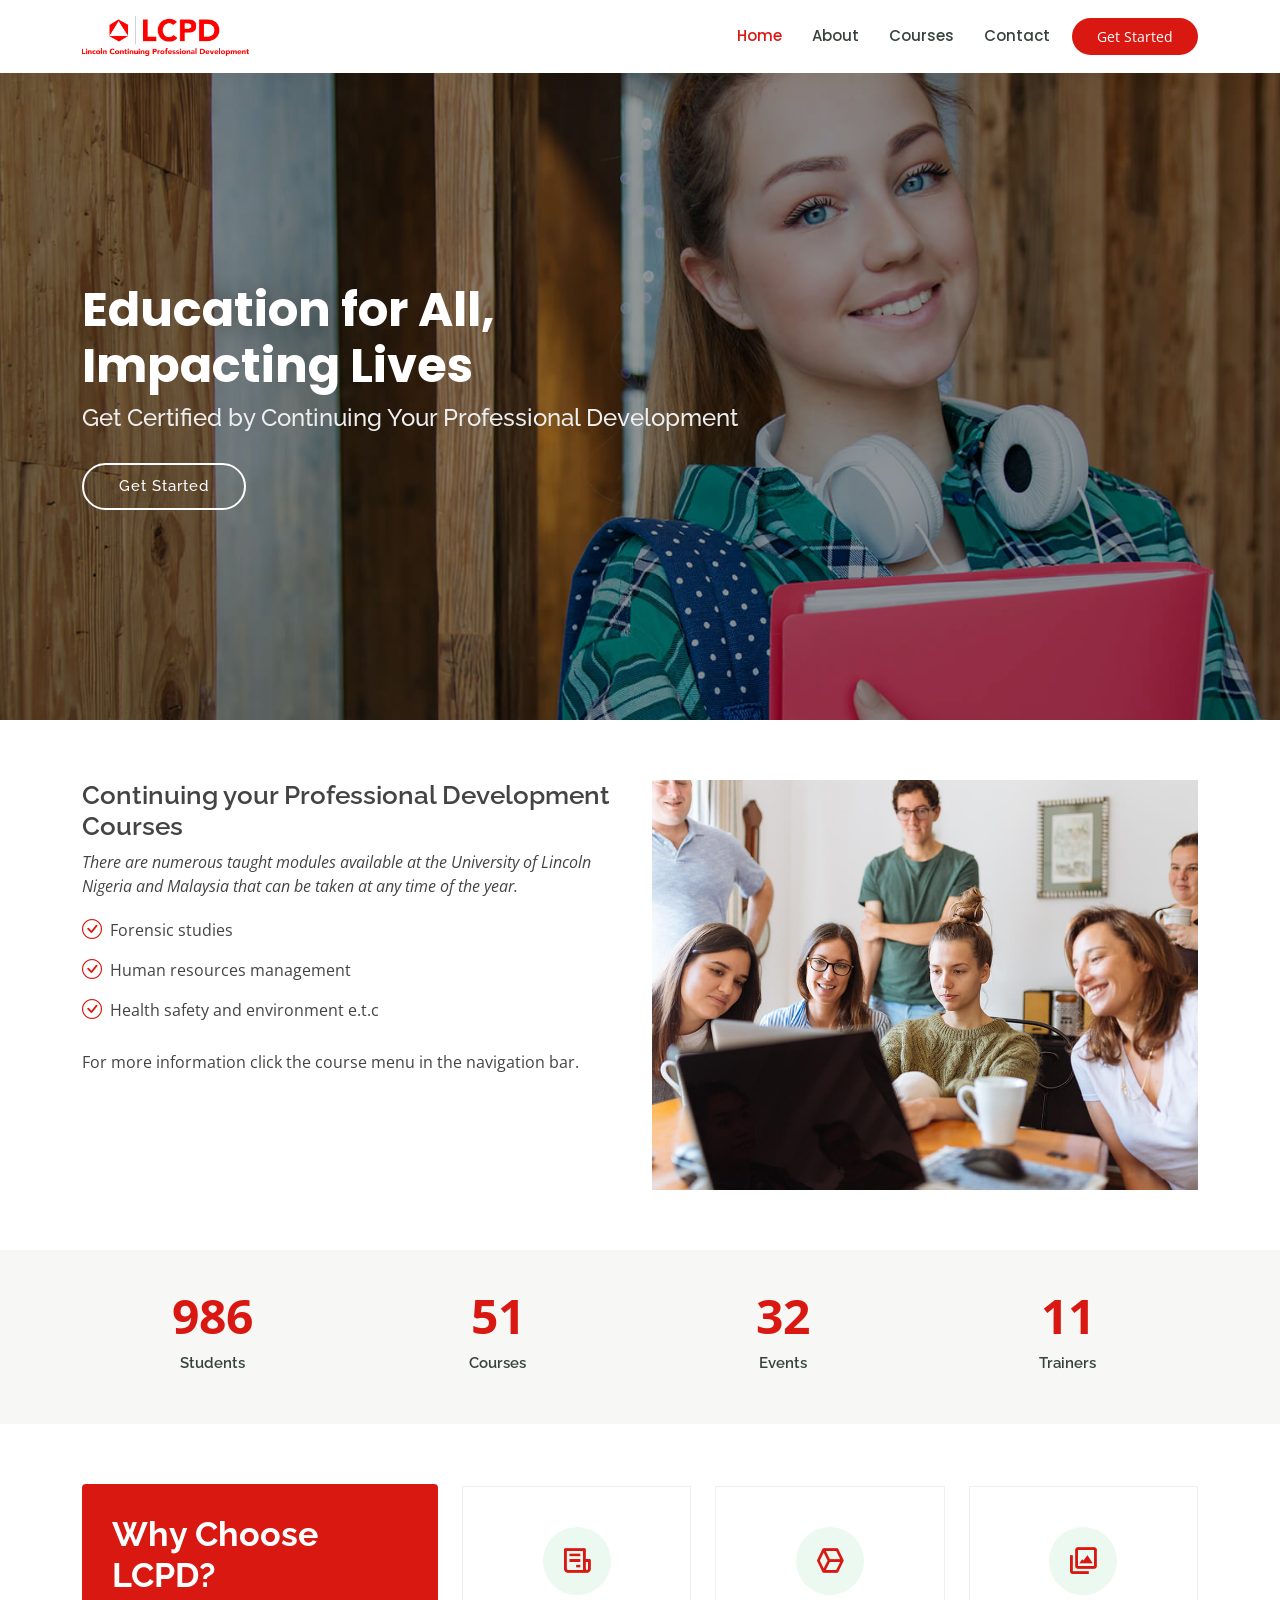
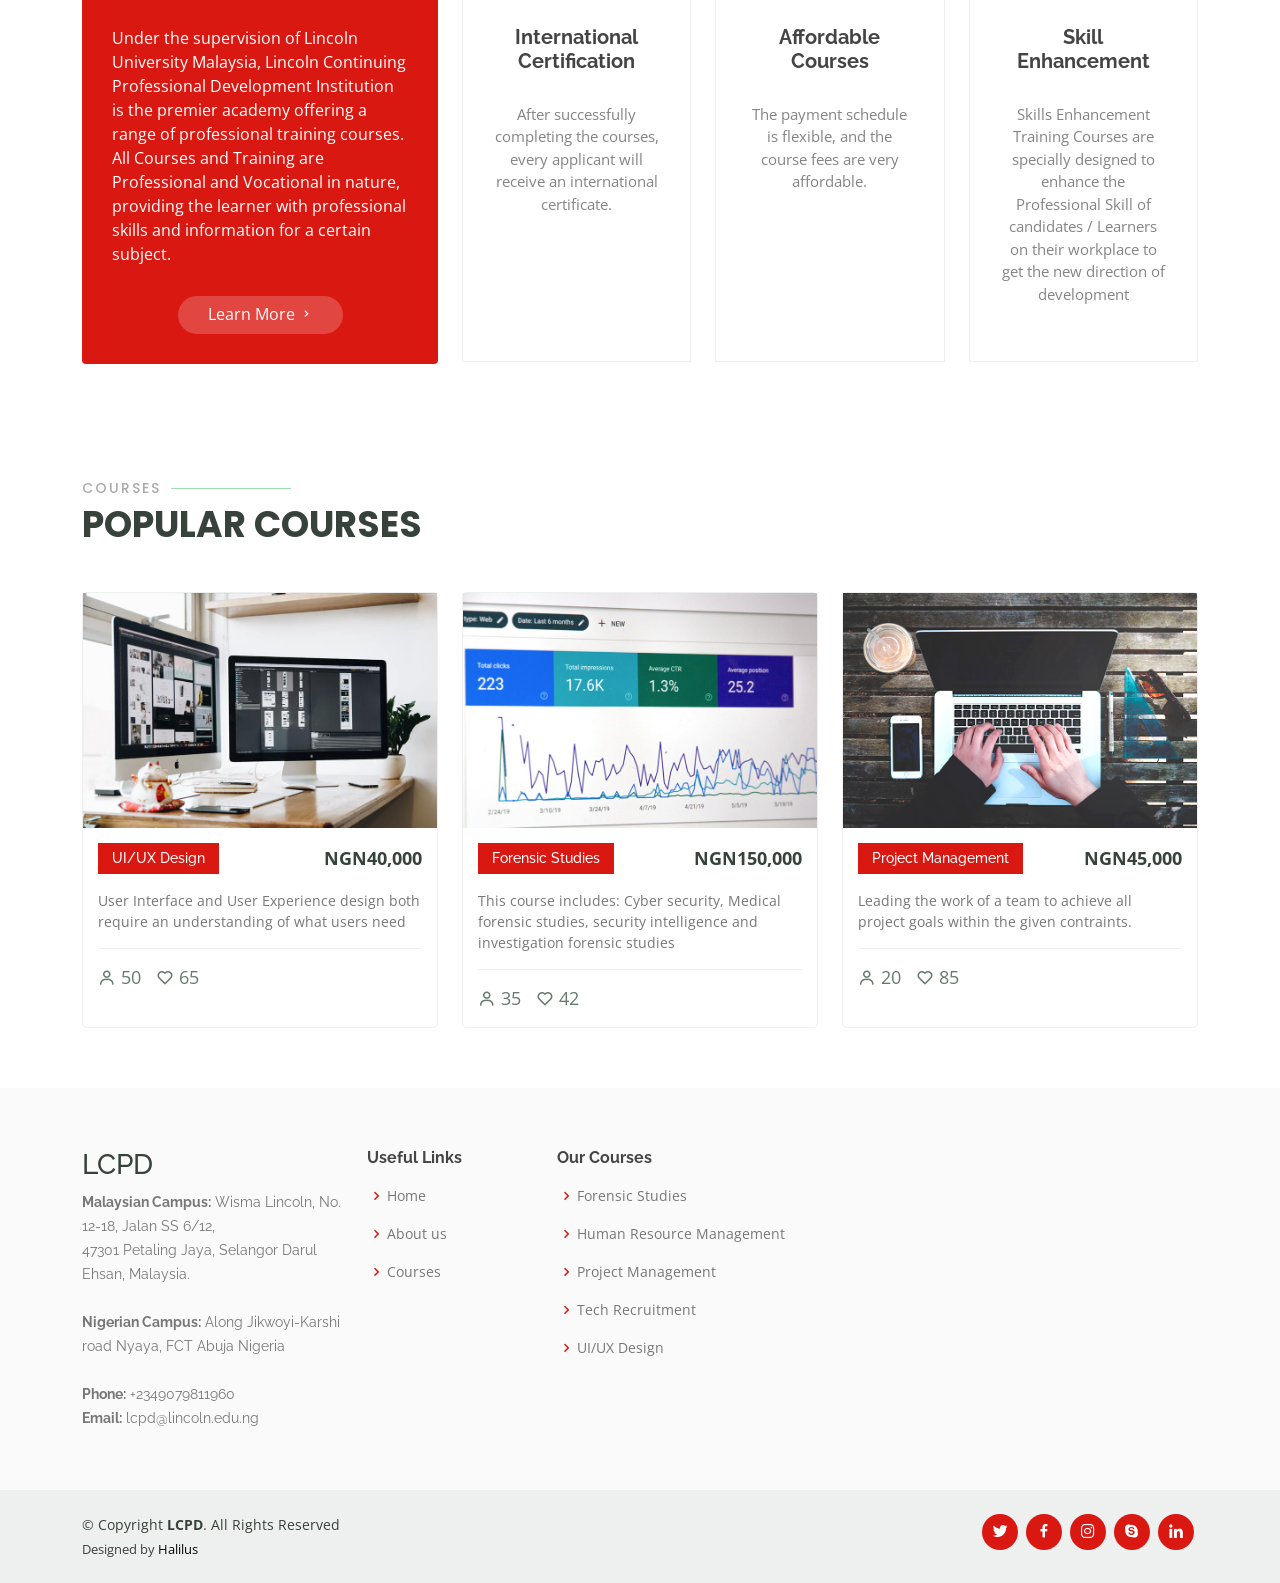
<file: index.html>
<!DOCTYPE html>
<html lang="en">

<head>
  <meta charset="utf-8">
  <meta content="width=device-width, initial-scale=1.0" name="viewport">

  <title>Lincoln CPD - Index</title>
  <meta content="Education for All,
  Impacting Lives,
  Get Certified by Continuing Your Professional Development,  Lincoln Continuing Professional Development Institution is the premier academy offering a range of professional training courses." name="description">
  <meta content="Lincoln CPD, lcpd, Education, continuing professional development, Education for all, Impacting lives, Get certified" name="keywords">

  <!-- Favicons -->
  <link href="assets/img/licon.png" rel="icon">
  <link href="assets/img/licon.png" rel="apple-touch-icon">

  <!-- Google Fonts -->
  <link href="https://fonts.googleapis.com/css?family=Open+Sans:300,300i,400,400i,600,600i,700,700i|Raleway:300,300i,400,400i,500,500i,600,600i,700,700i|Poppins:300,300i,400,400i,500,500i,600,600i,700,700i" rel="stylesheet">

  <!-- Vendor CSS Files -->
  <link href="assets/vendor/animate.css/animate.min.css" rel="stylesheet">
  <link href="assets/vendor/aos/aos.css" rel="stylesheet">
  <link href="assets/vendor/bootstrap/css/bootstrap.min.css" rel="stylesheet">
  <link href="assets/vendor/bootstrap-icons/bootstrap-icons.css" rel="stylesheet">
  <link href="assets/vendor/boxicons/css/boxicons.min.css" rel="stylesheet">
  <link href="assets/vendor/remixicon/remixicon.css" rel="stylesheet">
  <link href="assets/vendor/swiper/swiper-bundle.min.css" rel="stylesheet">

  <!-- Template Main CSS File -->
  <link href="assets/css/style.css" rel="stylesheet">

</head>

<body>

  <!-- ======= Header ======= -->
  <header id="header" class="fixed-top">
    <div class="container d-flex align-items-center">

      <!-- <h1 class="logo me-auto"><a href="index.html">LCPD</a></h1> -->
      <!-- Uncomment below if you prefer to use an image logo -->
      <a href="index.html" class="logo me-auto"><img src="assets/img/lcpd.png" alt="" class="img-fluid"></a>

      <nav id="navbar" class="navbar order-last order-lg-0">
        <ul>
          <li><a class="active" href="index.html">Home</a></li>
          <li><a href="about.html">About</a></li>
          <li><a href="courses.html">Courses</a></li>
          
          <!-- <li><a href="events.html">Events</a></li> -->
          

           
          <li><a href="contact.html">Contact</a></li>
        </ul>
        <i class="bi bi-list mobile-nav-toggle"></i>
      </nav><!-- .navbar -->

      <a href="/courses.html" class="get-started-btn" title="Enroll now and start learning">Get Started</a>

    </div>
  </header><!-- End Header -->

  <!-- ======= Hero Section ======= -->
  <section id="hero" class="d-flex justify-content-center align-items-center">
    <div class="container position-relative" data-aos="zoom-in" data-aos-delay="100">
      <h1>Education for All,<br>Impacting Lives</h1>
      <h2>Get Certified by Continuing Your Professional Development</h2>
      <a href="/courses.html" class="btn-get-started">Get Started</a>
    </div>
  </section><!-- End Hero -->

  <main id="main">

    <!-- ======= About Section ======= -->
    <section id="about" class="about">
      <div class="container" data-aos="fade-up">

        <div class="row">
          <div class="col-lg-6 order-1 order-lg-2" data-aos="fade-left" data-aos-delay="100">
            <img src="assets/img/about.jpg" class="img-fluid" alt="">
          </div>
          <div class="col-lg-6 pt-4 pt-lg-0 order-2 order-lg-1 content">
            <h3>Continuing your Professional Development Courses</h3>
            <p class="fst-italic">
              There are numerous taught modules available at the University of Lincoln Nigeria and Malaysia that can be taken at any time of the year.
            </p>
            <ul>
              <li><i class="bi bi-check-circle"></i> Forensic studies</li>
              <li><i class="bi bi-check-circle"></i> Human resources management</li>
              <li><i class="bi bi-check-circle"></i> Health safety and environment e.t.c</li>
            </ul>
            <p>
              For more information click the course menu in the navigation bar.
            </p>

          </div>
        </div>

      </div>
    </section><!-- End About Section -->

    <!-- ======= Counts Section ======= -->
    <section id="counts" class="counts section-bg">
      <div class="container">

        <div class="row counters">

          <div class="col-lg-3 col-6 text-center">
            <span data-purecounter-start="0" data-purecounter-end="1232" data-purecounter-duration="1" class="purecounter"></span>
            <p>Students</p>
          </div>

          <div class="col-lg-3 col-6 text-center">
            <span data-purecounter-start="0" data-purecounter-end="64" data-purecounter-duration="1" class="purecounter"></span>
            <p>Courses</p>
          </div>

          <div class="col-lg-3 col-6 text-center">
            <span data-purecounter-start="0" data-purecounter-end="42" data-purecounter-duration="1" class="purecounter"></span>
            <p>Events</p>
          </div>

          <div class="col-lg-3 col-6 text-center">
            <span data-purecounter-start="0" data-purecounter-end="15" data-purecounter-duration="1" class="purecounter"></span>
            <p>Trainers</p>
          </div>

        </div>

      </div>
    </section><!-- End Counts Section -->

    <!-- ======= Why Us Section ======= -->
    <section id="why-us" class="why-us">
      <div class="container" data-aos="fade-up">

        <div class="row">
          <div class="col-lg-4 d-flex align-items-stretch">
            <div class="content">
              <h3>Why Choose LCPD?</h3>
              <p>
                Under the supervision of Lincoln University Malaysia, Lincoln Continuing Professional Development Institution is the premier academy offering a range of professional training courses. All Courses and Training are Professional and Vocational in nature, providing the learner with professional skills and information for a certain subject.
              </p>
              <div class="text-center">
                <a href="about.html" class="more-btn">Learn More <i class="bx bx-chevron-right"></i></a>
              </div>
            </div>
          </div>
          <div class="col-lg-8 d-flex align-items-stretch" data-aos="zoom-in" data-aos-delay="100">
            <div class="icon-boxes d-flex flex-column justify-content-center">
              <div class="row">
                <div class="col-xl-4 d-flex align-items-stretch">
                  <div class="icon-box mt-4 mt-xl-0">
                    <i class="bx bx-receipt"></i>
                    <h4>International Certification</h4>
                    <p>After successfully completing the courses, every applicant will receive an international certificate.</p>
                  </div>
                </div>
                <div class="col-xl-4 d-flex align-items-stretch">
                  <div class="icon-box mt-4 mt-xl-0">
                    <i class="bx bx-cube-alt"></i>
                    <h4>Affordable Courses</h4>
                    <p>The payment schedule is flexible, and the course fees are very affordable.</p>
                  </div>
                </div>
                <div class="col-xl-4 d-flex align-items-stretch">
                  <div class="icon-box mt-4 mt-xl-0">
                    <i class="bx bx-images"></i>
                    <h4>Skill Enhancement</h4>
                    <p>Skills Enhancement Training Courses are specially designed to enhance the Professional Skill of candidates / Learners on their workplace to get the new direction of development</p>
                  </div>
                </div>
              </div>
            </div><!-- End .content-->
          </div>
        </div>

      </div>
    </section><!-- End Why Us Section -->

    
    <!-- ======= Popular Courses Section ======= -->
    <section id="popular-courses" class="courses">
      <div class="container" data-aos="fade-up">

        <div class="section-title">
          <h2>Courses</h2>
          <p>Popular Courses</p>
        </div>

        <div class="row" data-aos="zoom-in" data-aos-delay="100">

          <div class="col-lg-4 col-md-6 d-flex align-items-stretch">
            <div class="course-item">
              <img src="assets/img/course-1.jpg" class="img-fluid" alt="...">
              <div class="course-content">
                <div class="d-flex justify-content-between align-items-center mb-3">
                  <h4>UI/UX Design</h4>
                  <p class="price">NGN40,000</p>
                </div>

                <h3><a href="course-details.html"></a></h3>
                <p>User Interface and User Experience design both require an understanding of what users need</p>
                <div class="trainer d-flex justify-content-between align-items-center">
                  
                  <div class="trainer-rank d-flex align-items-center">
                    <i class="bx bx-user"></i>&nbsp;50
                    &nbsp;&nbsp;
                    <i class="bx bx-heart"></i>&nbsp;65
                  </div>
                </div>
              </div>
            </div>
          </div> <!-- End Course Item-->

          <div class="col-lg-4 col-md-6 d-flex align-items-stretch mt-4 mt-md-0">
            <div class="course-item">
              <img src="assets/img/course-2.jpg" class="img-fluid" alt="...">
              <div class="course-content">
                <div class="d-flex justify-content-between align-items-center mb-3">
                  <h4>Forensic Studies</h4>
                  <p class="price">NGN150,000</p>
                </div>

                <!-- <h3><a href="course-details.html">Search Engine Optimization</a></h3> -->
                <p>This course includes: Cyber security, Medical forensic studies, security intelligence and investigation forensic studies </p>
                <div class="trainer d-flex justify-content-between align-items-center">
                  
                  <div class="trainer-rank d-flex align-items-center">
                    <i class="bx bx-user"></i>&nbsp;35
                    &nbsp;&nbsp;
                    <i class="bx bx-heart"></i>&nbsp;42
                  </div>
                </div>
              </div>
            </div>
          </div> <!-- End Course Item-->

          <div class="col-lg-4 col-md-6 d-flex align-items-stretch mt-4 mt-lg-0">
            <div class="course-item">
              <img src="assets/img/course-3.jpg" class="img-fluid" alt="...">
              <div class="course-content">
                <div class="d-flex justify-content-between align-items-center mb-3">
                  <h4>Project Management</h4>
                  <p class="price">NGN45,000</p>
                </div>

                <!-- <h3><a href="course-details.html">Copywriting</a></h3> -->
                <p>Leading the work of a team to achieve all project goals within the given contraints. </p>
                <div class="trainer d-flex justify-content-between align-items-center">
                  
                  <div class="trainer-rank d-flex align-items-center">
                    <i class="bx bx-user"></i>&nbsp;20
                    &nbsp;&nbsp;
                    <i class="bx bx-heart"></i>&nbsp;85
                  </div>
                </div>
              </div>
            </div>
          </div> <!-- End Course Item-->

        </div>

      </div>
    </section><!-- End Popular Courses Section -->

    <!-- ======= Trainers Section ======= -->
   
  </main><!-- End #main -->

  <!-- ======= Footer ======= -->
  <footer id="footer">

    <div class="footer-top">
      <div class="container">
        <div class="row">

          <div class="col-lg-3 col-md-6 footer-contact">
            <h3>LCPD</h3>
            <p>
              <strong>Malaysian Campus:</strong> Wisma Lincoln, No. 12-18, Jalan SS 6/12, <br> 47301 Petaling Jaya, Selangor Darul Ehsan, Malaysia.<br>
              <br>
              <strong> Nigerian Campus:</strong> Along Jikwoyi-Karshi road 
              Nyaya, FCT Abuja
              Nigeria <br><br>

              
              <strong>Phone:</strong> +2349079811960<br>
              <strong>Email:</strong> lcpd@lincoln.edu.ng<br>
            </p>
          </div>

          <div class="col-lg-2 col-md-6 footer-links">
            <h4>Useful Links</h4>
            <ul>
              <li><i class="bx bx-chevron-right"></i> <a href="#">Home</a></li>
              <li><i class="bx bx-chevron-right"></i> <a href="#">About us</a></li>
              <li><i class="bx bx-chevron-right"></i> <a href="#">Courses</a></li>
              
            </ul>
          </div>

          <div class="col-lg-3 col-md-6 footer-links">
            <h4>Our Courses</h4>
            <ul>
              <li><i class="bx bx-chevron-right"></i> <a href="./courses.html#jj">Forensic Studies</a></li>
              <li><i class="bx bx-chevron-right"></i> <a href="#">Human Resource Management</a></li>
              <li><i class="bx bx-chevron-right"></i> <a href="#">Project Management</a></li>
              <li><i class="bx bx-chevron-right"></i> <a href="#">Tech Recruitment</a></li>
              <li><i class="bx bx-chevron-right"></i> <a href="#">UI/UX Design  </a></li>
            </ul>
          </div>

          

        </div>
      </div>
    </div>

    <div class="container d-md-flex py-4">

      <div class="me-md-auto text-center text-md-start">
        <div class="copyright">
          &copy; Copyright <strong><span>LCPD</span></strong>. All Rights Reserved
        </div>
        <div class="credits">
          
           Designed by <a href="https://linkedin.com/in/halilus">Halilus</a>
        </div>
      </div>
      <div class="social-links text-center text-md-right pt-3 pt-md-0">
        <a href="#" class="twitter"><i class="bx bxl-twitter"></i></a>
        <a href="#" class="facebook"><i class="bx bxl-facebook"></i></a>
        <a href="#" class="instagram"><i class="bx bxl-instagram"></i></a>
        <a href="#" class="google-plus"><i class="bx bxl-skype"></i></a>
        <a href="#" class="linkedin"><i class="bx bxl-linkedin"></i></a>
      </div>
    </div>
  </footer><!-- End Footer -->

  <div id="preloader"></div>
  <a href="#" class="back-to-top d-flex align-items-center justify-content-center"><i class="bi bi-arrow-up-short"></i></a>

  <!-- Vendor JS Files -->
  <script src="assets/vendor/purecounter/purecounter_vanilla.js"></script>
  <script src="assets/vendor/aos/aos.js"></script>
  <script src="assets/vendor/bootstrap/js/bootstrap.bundle.min.js"></script>
  <script src="assets/vendor/swiper/swiper-bundle.min.js"></script>
  <script src="assets/vendor/php-email-form/validate.js"></script>

  <!-- Template Main JS File -->
  <script src="assets/js/main.js"></script>

</body>

</html>
</file>
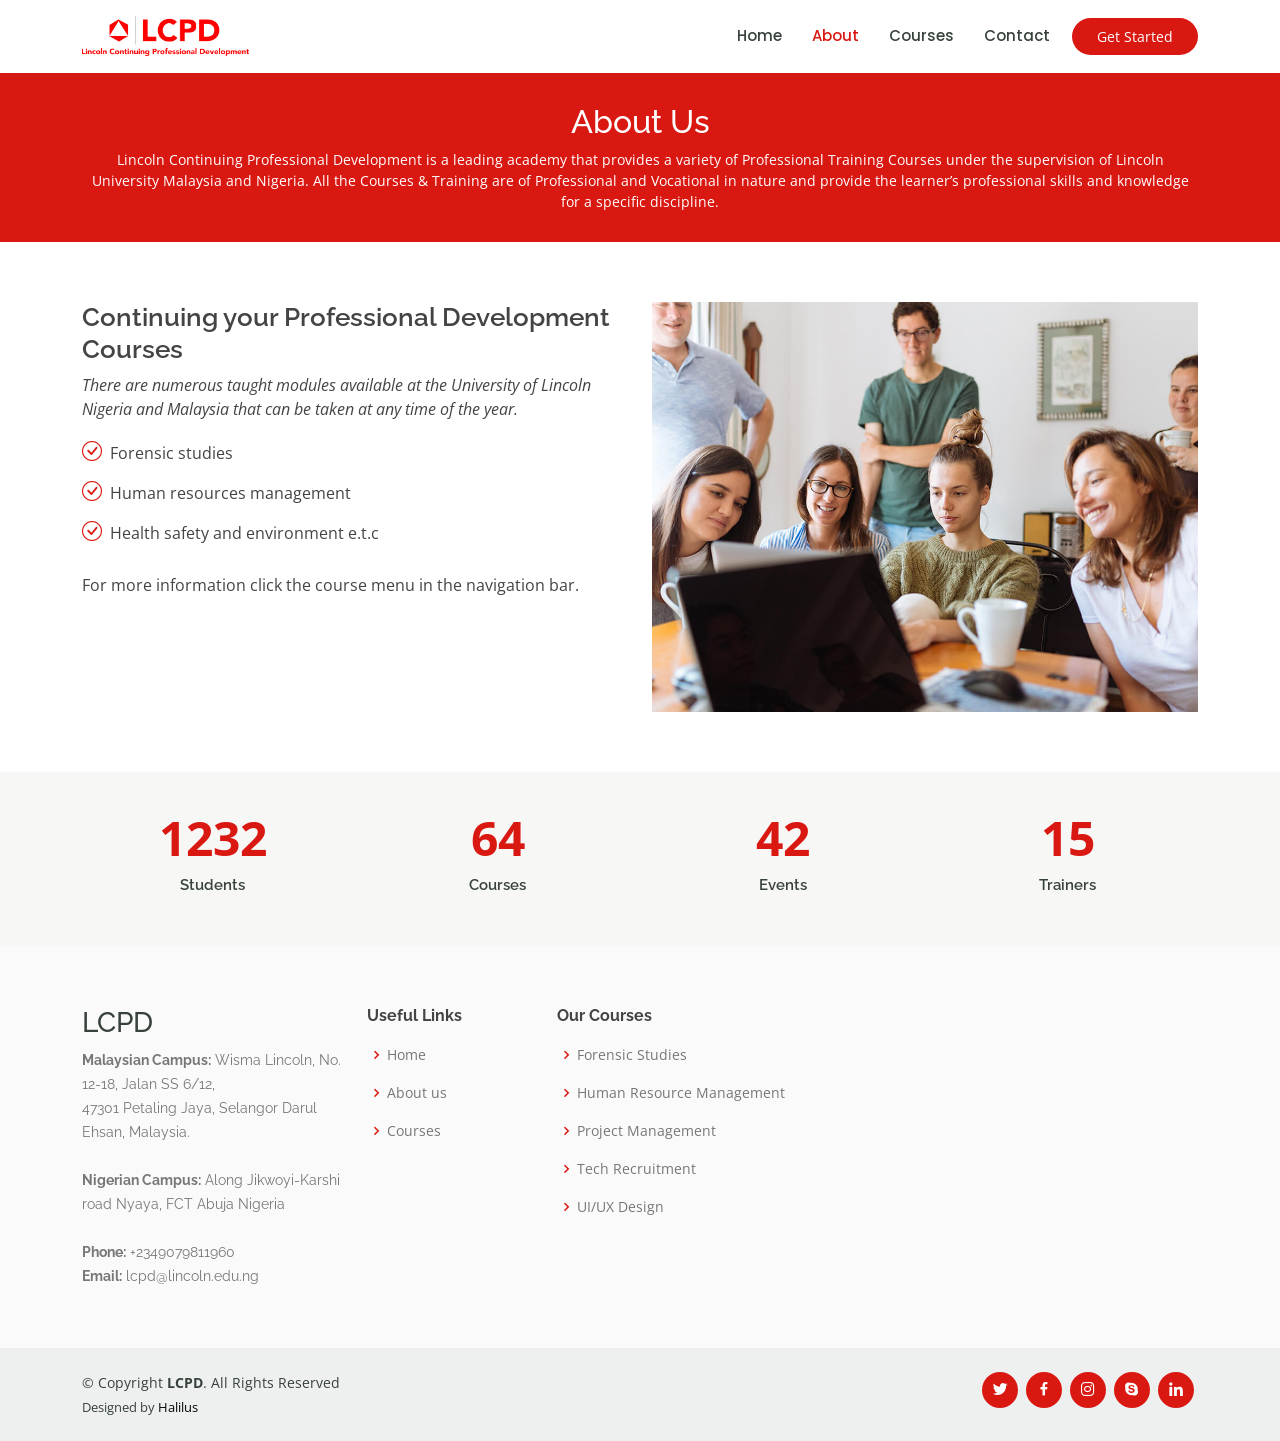
<file: about.html>
<!DOCTYPE html>
<html lang="en">

<head>
  <meta charset="utf-8">
  <meta content="width=device-width, initial-scale=1.0" name="viewport">

  <title>About -Want to know more about LCPD </title>
  <meta content="Lincoln Continuing Professional Development is a leading academy that provides a variety of Professional Training Courses under the supervision of Lincoln University Malaysia and Nigeria" name="description">
  <meta content="Professional courses, continuing professional development, Education for all, Impacting lives, Get certified" name="keywords">

  <!-- Favicons -->
  <link href="./" rel="icon">
  <link href="assets/img/licon.png" rel="apple-touch-icon">

  <!-- Google Fonts -->
  <link href="https://fonts.googleapis.com/css?family=Open+Sans:300,300i,400,400i,600,600i,700,700i|Raleway:300,300i,400,400i,500,500i,600,600i,700,700i|Poppins:300,300i,400,400i,500,500i,600,600i,700,700i" rel="stylesheet">

  <!-- Vendor CSS Files -->
  <link href="assets/vendor/animate.css/animate.min.css" rel="stylesheet">
  <link href="assets/vendor/aos/aos.css" rel="stylesheet">
  <link href="assets/vendor/bootstrap/css/bootstrap.min.css" rel="stylesheet">
  <link href="assets/vendor/bootstrap-icons/bootstrap-icons.css" rel="stylesheet">
  <link href="assets/vendor/boxicons/css/boxicons.min.css" rel="stylesheet">
  <link href="assets/vendor/remixicon/remixicon.css" rel="stylesheet">
  <link href="assets/vendor/swiper/swiper-bundle.min.css" rel="stylesheet">

  <!-- Template Main CSS File -->
  <link href="assets/css/style.css" rel="stylesheet">
 
</head>

<body>

  <!-- ======= Header ======= -->
  <header id="header" class="fixed-top">
    <div class="container d-flex align-items-center">

      <!-- <h1 class="logo me-auto"><a href="index.html">LCPD</a></h1> -->
      <!-- Uncomment below if you prefer to use an image logo -->
      <a href="index.html" class="logo me-auto"><img src="assets/img/lcpd.png" alt="" class="img-fluid"></a>

      <nav id="navbar" class="navbar order-last order-lg-0">
        <ul>
          <li><a href="index.html">Home</a></li>
          <li><a class="active" href="about.html">About</a></li>
          <li><a href="courses.html">Courses</a></li>
           
          <!-- <li><a href="events.html">Events</a></li> -->
           

           
          <li><a href="contact.html">Contact</a></li>
        </ul>
        <i class="bi bi-list mobile-nav-toggle"></i>
      </nav><!-- .navbar -->

      <a href="courses.html" class="get-started-btn">Get Started</a>

    </div>
  </header><!-- End Header -->

  <main id="main">
    <!-- ======= Breadcrumbs ======= -->
    <div class="breadcrumbs" data-aos="fade-in">
      <div class="container">
        <h2>About Us</h2>
        <p> Lincoln Continuing Professional Development is a leading academy that provides a variety of Professional Training Courses under the supervision of Lincoln University Malaysia and Nigeria. All the Courses & Training are of Professional and Vocational in nature and provide the learner’s professional skills and knowledge for a specific discipline.

          
           </p>
      </div>
    </div><!-- End Breadcrumbs -->

    <!-- ======= About Section ======= -->
    <section id="about" class="about">
      <div class="container" data-aos="fade-up">

        <div class="row">
          <div class="col-lg-6 order-1 order-lg-2" data-aos="fade-left" data-aos-delay="100">
            <img src="assets/img/about.jpg" class="img-fluid" alt="">
          </div>
          <div class="col-lg-6 pt-4 pt-lg-0 order-2 order-lg-1 content">
            <h3>Continuing your Professional Development Courses</h3>
            <p class="fst-italic">
              There are numerous taught modules available at the University of Lincoln Nigeria and Malaysia that can be taken at any time of the year.
            </p>
            <ul>
              <li><i class="bi bi-check-circle"></i> Forensic studies</li>
              <li><i class="bi bi-check-circle"></i> Human resources management</li>
              <li><i class="bi bi-check-circle"></i> Health safety and environment e.t.c</li>
            </ul>
            <p>
              For more information click the course menu in the navigation bar.
            </p>

          </div>
        </div>

      </div>
    </section><!-- End About Section -->

    <!-- ======= Counts Section ======= -->
    <section id="counts" class="counts section-bg">
      <div class="container">

        <div class="row counters">

          <div class="col-lg-3 col-6 text-center">
            <span data-purecounter-start="0" data-purecounter-end="1232" data-purecounter-duration="1" class="purecounter"></span>
            <p>Students</p>
          </div>

          <div class="col-lg-3 col-6 text-center">
            <span data-purecounter-start="0" data-purecounter-end="64" data-purecounter-duration="1" class="purecounter"></span>
            <p>Courses</p>
          </div>

          <div class="col-lg-3 col-6 text-center">
            <span data-purecounter-start="0" data-purecounter-end="42" data-purecounter-duration="1" class="purecounter"></span>
            <p>Events</p>
          </div>

          <div class="col-lg-3 col-6 text-center">
            <span data-purecounter-start="0" data-purecounter-end="15" data-purecounter-duration="1" class="purecounter"></span>
            <p>Trainers</p>
          </div>

        </div>

      </div>
    </section><!-- End Counts Section -->

    <!-- ======= Testimonials Section ======= -->
   

  </main><!-- End #main -->

  <!-- ======= Footer ======= -->
  <footer id="footer">

    <div class="footer-top">
      <div class="container">
        <div class="row">

          <div class="col-lg-3 col-md-6 footer-contact">
            <h3>LCPD</h3>
            <p>
              <strong>Malaysian Campus:</strong> Wisma Lincoln, No. 12-18, Jalan SS 6/12, <br> 47301 Petaling Jaya, Selangor Darul Ehsan, Malaysia.<br>
              <br>
              <strong> Nigerian Campus:</strong> Along Jikwoyi-Karshi road 
              Nyaya, FCT Abuja
              Nigeria <br><br>

              
              <strong>Phone:</strong> +2349079811960<br>
              <strong>Email:</strong> lcpd@lincoln.edu.ng<br>
            </p>
          </div>

          <div class="col-lg-2 col-md-6 footer-links">
            <h4>Useful Links</h4>
            <ul>
              <li><i class="bx bx-chevron-right"></i> <a href="#">Home</a></li>
              <li><i class="bx bx-chevron-right"></i> <a href="#">About us</a></li>
              <li><i class="bx bx-chevron-right"></i> <a href="#">Courses</a></li>
              
            </ul>
          </div>

          <div class="col-lg-3 col-md-6 footer-links">
            <h4>Our Courses</h4>
            <ul>
              <li><i class="bx bx-chevron-right"></i> <a href="#">Forensic Studies</a></li>
              <li><i class="bx bx-chevron-right"></i> <a href="#">Human Resource Management</a></li>
              <li><i class="bx bx-chevron-right"></i> <a href="#">Project Management</a></li>
              <li><i class="bx bx-chevron-right"></i> <a href="#">Tech Recruitment</a></li>
              <li><i class="bx bx-chevron-right"></i> <a href="#">UI/UX Design  </a></li>
            </ul>
          </div>

          

        </div>
      </div>
    </div>

    <div class="container d-md-flex py-4">

      <div class="me-md-auto text-center text-md-start">
        <div class="copyright">
          &copy; Copyright <strong><span>LCPD</span></strong>. All Rights Reserved
        </div>
        <div class="credits">
          
           Designed by <a href="https://linkedin.com/in/halilus">Halilus</a>
        </div>
      </div>
      <div class="social-links text-center text-md-right pt-3 pt-md-0">
        <a href="#" class="twitter"><i class="bx bxl-twitter"></i></a>
        <a href="#" class="facebook"><i class="bx bxl-facebook"></i></a>
        <a href="#" class="instagram"><i class="bx bxl-instagram"></i></a>
        <a href="#" class="google-plus"><i class="bx bxl-skype"></i></a>
        <a href="#" class="linkedin"><i class="bx bxl-linkedin"></i></a>
      </div>
    </div>
  </footer><!-- End Footer -->
  <div id="preloader"></div>
  <a href="#" class="back-to-top d-flex align-items-center justify-content-center"><i class="bi bi-arrow-up-short"></i></a>

  <!-- Vendor JS Files -->
  <script src="assets/vendor/purecounter/purecounter_vanilla.js"></script>
  <script src="assets/vendor/aos/aos.js"></script>
  <script src="assets/vendor/bootstrap/js/bootstrap.bundle.min.js"></script>
  <script src="assets/vendor/swiper/swiper-bundle.min.js"></script>
  <script src="assets/vendor/php-email-form/validate.js"></script>

  <!-- Template Main JS File -->
  <script src="assets/js/main.js"></script>

</body>

</html>
</file>
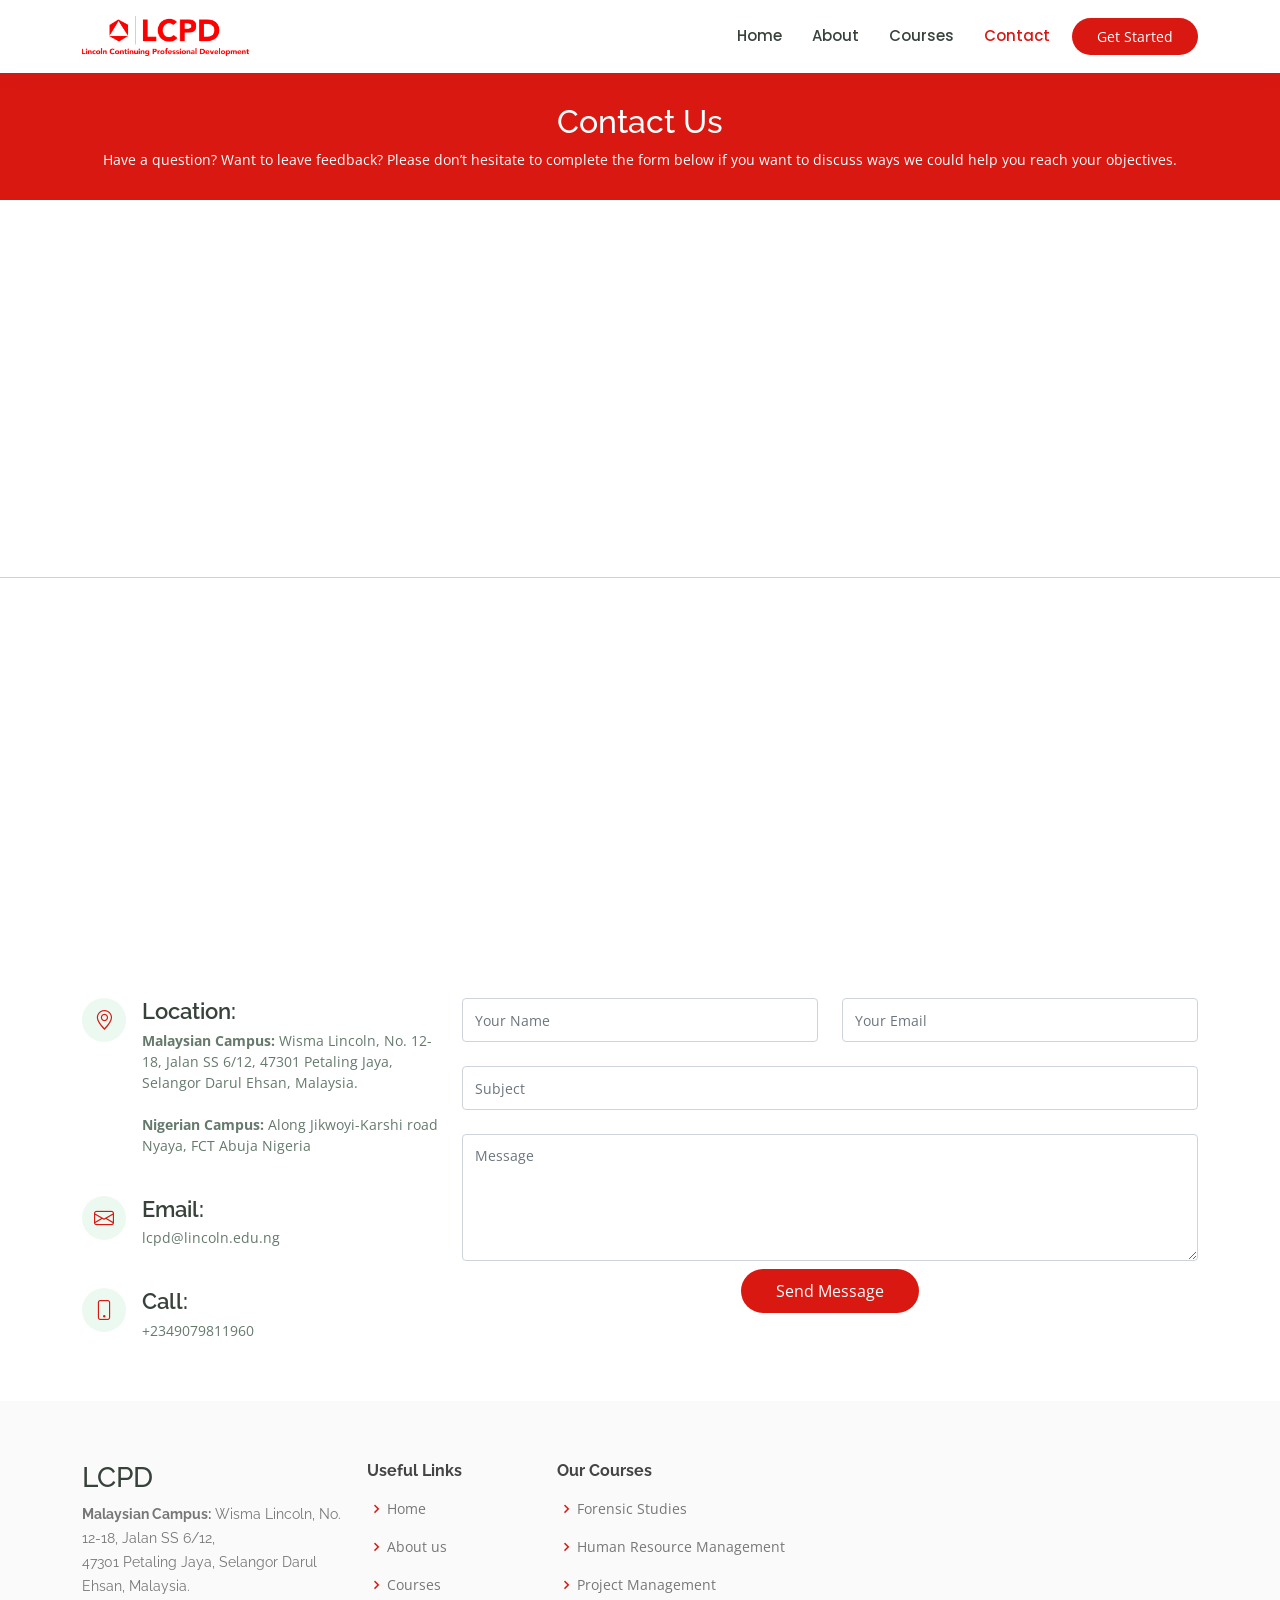
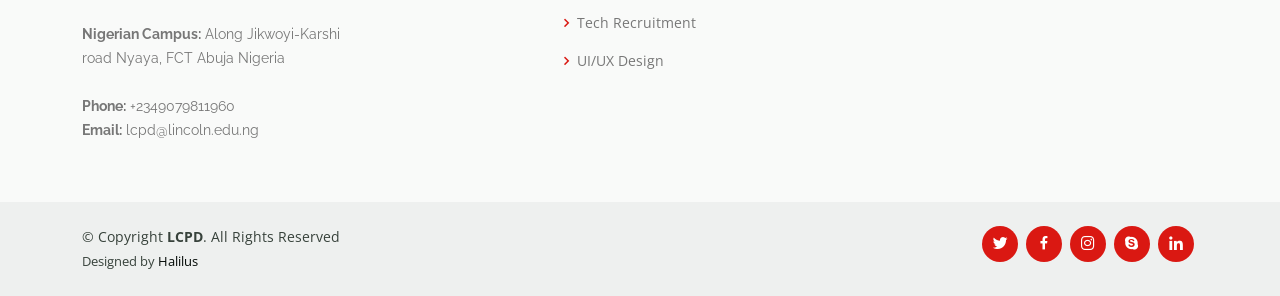
<file: contact.html>
<!DOCTYPE html>
<html lang="en">

<head>
  <meta charset="utf-8">
  <meta content="width=device-width, initial-scale=1.0" name="viewport">

  <title>Contact - Keep in touch with LCPD</title>
  <meta content="Nigerian Campus: Along Jikwoyi-Karshi road Nyaya, FCT Abuja Nigeria" name="description">
  <meta content="Lincoln Nigeria Campus, Lincoln, Abuja Campus" name="keywords">

  <!-- Favicons -->
  <link href="assets/img/licon.png" rel="icon">
  <link href="assets/img/licon.png" rel="apple-touch-icon">

  <!-- Google Fonts -->
  <link href="https://fonts.googleapis.com/css?family=Open+Sans:300,300i,400,400i,600,600i,700,700i|Raleway:300,300i,400,400i,500,500i,600,600i,700,700i|Poppins:300,300i,400,400i,500,500i,600,600i,700,700i" rel="stylesheet">

  <!-- Vendor CSS Files -->
  <link href="assets/vendor/animate.css/animate.min.css" rel="stylesheet">
  <link href="assets/vendor/aos/aos.css" rel="stylesheet">
  <link href="assets/vendor/bootstrap/css/bootstrap.min.css" rel="stylesheet">
  <link href="assets/vendor/bootstrap-icons/bootstrap-icons.css" rel="stylesheet">
  <link href="assets/vendor/boxicons/css/boxicons.min.css" rel="stylesheet">
  <link href="assets/vendor/remixicon/remixicon.css" rel="stylesheet">
  <link href="assets/vendor/swiper/swiper-bundle.min.css" rel="stylesheet">

  <!-- Template Main CSS File -->
  <link href="assets/css/style.css" rel="stylesheet">
 
</head>

<body>

  <!-- ======= Header ======= -->
  <header id="header" class="fixed-top">
    <div class="container d-flex align-items-center">

      <!-- <h1 class="logo me-auto"><a href="index.html">LCPD</a></h1> -->
      <!-- Uncomment below if you prefer to use an image logo -->
      <a href="index.html" class="logo me-auto"><img src="assets/img/lcpd.png" alt="" class="img-fluid"></a>

      <nav id="navbar" class="navbar order-last order-lg-0">
        <ul>
          <li><a href="index.html">Home</a></li>
          <li><a href="about.html">About</a></li>
          <li><a href="courses.html">Courses</a></li>
           
          <!-- <li><a href="events.html">Events</a></li> -->
           

           
          <li><a class="active" href="contact.html">Contact</a></li>
        </ul>
        <i class="bi bi-list mobile-nav-toggle"></i>
      </nav><!-- .navbar -->

      <a href="courses.html" class="get-started-btn">Get Started</a>

    </div>
  </header><!-- End Header -->

  <main id="main">

    <!-- ======= Breadcrumbs ======= -->
    <div class="breadcrumbs" data-aos="fade-in">
      <div class="container">
        <h2>Contact Us</h2>
        
        <p>Have a question? Want to leave feedback? Please don’t hesitate to complete the form below if you want to discuss ways we could help you reach your objectives. </p>
      </div>
    </div><!-- End Breadcrumbs -->

    <!-- ======= Contact Section ======= -->
    <section id="contact" class="contact">
      <div data-aos="fade-up">
        <iframe style="border:0; width: 100%; height: 350px;" src=
        "https://www.google.com/maps/embed?pb=!1m18!1m12!1m3!1d3983.9615546641817!2d101.5961478144468!3d3.1048679542898925!2m3!1f0!2f0!3f0!3m2!1i1024!2i768!4f13.1!3m3!1m2!1s0x31cc4c198eafa133%3A0x6fd7916de21e7871!2sLincoln%20University%20College!5e0!3m2!1sen!2sng!4v1665504487315!5m2!1sen!2sng"
         frameborder="0" allowfullscreen></iframe>
      </div>
        <hr>
      <div data-aos="fade-up">
        <iframe style="border:0; width: 100%; height: 350px;" src=
        "https://www.google.com/maps/embed?pb=!1m18!1m12!1m3!1d3941.4843098018914!2d7.556760014457908!3d8.92743909303024!2m3!1f0!2f0!3f0!3m2!1i1024!2i768!4f13.1!3m3!1m2!1s0x104e0f9db875403b%3A0x20bb27310124b188!2sLincoln%20college%20of%20science%20management%20and%20technology!5e0!3m2!1sen!2sng!4v1667009281497!5m2!1sen!2sng"
         frameborder="0" allowfullscreen></iframe>
      </div>
      
      <div class="container" data-aos="fade-up">

        <div class="row mt-5">

          <div class="col-lg-4">
            <div class="info">
              <div class="address">
                <i class="bi bi-geo-alt"></i>
                <h4>Location:</h4>
                <p>
                  <strong>Malaysian Campus:</strong> Wisma Lincoln, No. 12-18, Jalan SS 6/12,
                  47301 Petaling Jaya, Selangor Darul Ehsan, Malaysia.
                  <br><br>
                  <strong>Nigerian Campus:</strong> Along Jikwoyi-Karshi road Nyaya, FCT Abuja Nigeria
                  </p>
              </div>

              <div class="email">
                <i class="bi bi-envelope"></i>
                <h4>Email:</h4>
                <p>lcpd@lincoln.edu.ng</p>
              </div>

              <div class="phone">
                <i class="bi bi-phone"></i>
                <h4>Call:</h4>
                <p>+2349079811960</p>
              </div>

            </div>

          </div>

          <div class="col-lg-8 mt-5 mt-lg-0">

            <form action="forms/contact.php" method="post" class="phpform">
              <div class="row">
                <div class="col-md-6 form-group">
                  <input type="text" name="name" class="form-control" id="name" placeholder="Your Name" required>
                </div>
                <div class="col-md-6 form-group mt-3 mt-md-0">
                  <input type="email" class="form-control" name="email" id="email" placeholder="Your Email" required>
                </div>
              </div>
              <div class="form-group mt-3">
                <input type="text" class="form-control" name="subject" id="subject" placeholder="Subject" required>
              </div>
              <div class="form-group mt-3">
                <textarea class="form-control" name="message" rows="5" placeholder="Message" required></textarea>
              </div>
              
              <div class="text-center"><button type="submit">Send Message</button></div>
            </form>

          </div>

        </div>

      </div>
    </section><!-- End Contact Section -->

  </main><!-- End #main -->

  <!-- ======= Footer ======= -->
  <footer id="footer">

    <div class="footer-top">
      <div class="container">
        <div class="row">

          <div class="col-lg-3 col-md-6 footer-contact">
            <h3>LCPD</h3>
            <p>
              <strong>Malaysian Campus:</strong> Wisma Lincoln, No. 12-18, Jalan SS 6/12, <br> 47301 Petaling Jaya, Selangor Darul Ehsan, Malaysia.<br>
              <br>
              <strong> Nigerian Campus:</strong> Along Jikwoyi-Karshi road 
              Nyaya, FCT Abuja
              Nigeria <br><br>

              
              <strong>Phone:</strong> +2349079811960<br>
              <strong>Email:</strong> lcpd@lincoln.edu.ng<br>
            </p>
          </div>

          <div class="col-lg-2 col-md-6 footer-links">
            <h4>Useful Links</h4>
            <ul>
              <li><i class="bx bx-chevron-right"></i> <a href="#">Home</a></li>
              <li><i class="bx bx-chevron-right"></i> <a href="#">About us</a></li>
              <li><i class="bx bx-chevron-right"></i> <a href="#">Courses</a></li>
              
            </ul>
          </div>

          <div class="col-lg-3 col-md-6 footer-links">
            <h4>Our Courses</h4>
            <ul>
              <li><i class="bx bx-chevron-right"></i> <a href="#">Forensic Studies</a></li>
              <li><i class="bx bx-chevron-right"></i> <a href="#">Human Resource Management</a></li>
              <li><i class="bx bx-chevron-right"></i> <a href="#">Project Management</a></li>
              <li><i class="bx bx-chevron-right"></i> <a href="#">Tech Recruitment</a></li>
              <li><i class="bx bx-chevron-right"></i> <a href="#">UI/UX Design  </a></li>
            </ul>
          </div>

          

        </div>
      </div>
    </div>

    <div class="container d-md-flex py-4">

      <div class="me-md-auto text-center text-md-start">
        <div class="copyright">
          &copy; Copyright <strong><span>LCPD</span></strong>. All Rights Reserved
        </div>
        <div class="credits">
          
           Designed by <a href="https://linkedin.com/in/halilus">Halilus</a>
        </div>
      </div>
      <div class="social-links text-center text-md-right pt-3 pt-md-0">
        <a href="#" class="twitter"><i class="bx bxl-twitter"></i></a>
        <a href="#" class="facebook"><i class="bx bxl-facebook"></i></a>
        <a href="#" class="instagram"><i class="bx bxl-instagram"></i></a>
        <a href="#" class="google-plus"><i class="bx bxl-skype"></i></a>
        <a href="#" class="linkedin"><i class="bx bxl-linkedin"></i></a>
      </div>
    </div>
  </footer><!-- End Footer -->
  <div id="preloader"></div>
  <a href="#" class="back-to-top d-flex align-items-center justify-content-center"><i class="bi bi-arrow-up-short"></i></a>

  <!-- Vendor JS Files -->
  <script src="assets/vendor/purecounter/purecounter_vanilla.js"></script>
  <script src="assets/vendor/aos/aos.js"></script>
  <script src="assets/vendor/bootstrap/js/bootstrap.bundle.min.js"></script>
  <script src="assets/vendor/swiper/swiper-bundle.min.js"></script>
  <script src="assets/vendor/php-email-form/validate.js"></script>

  <!-- Template Main JS File -->
  <script src="assets/js/main.js"></script>

</body>

</html>
</file>
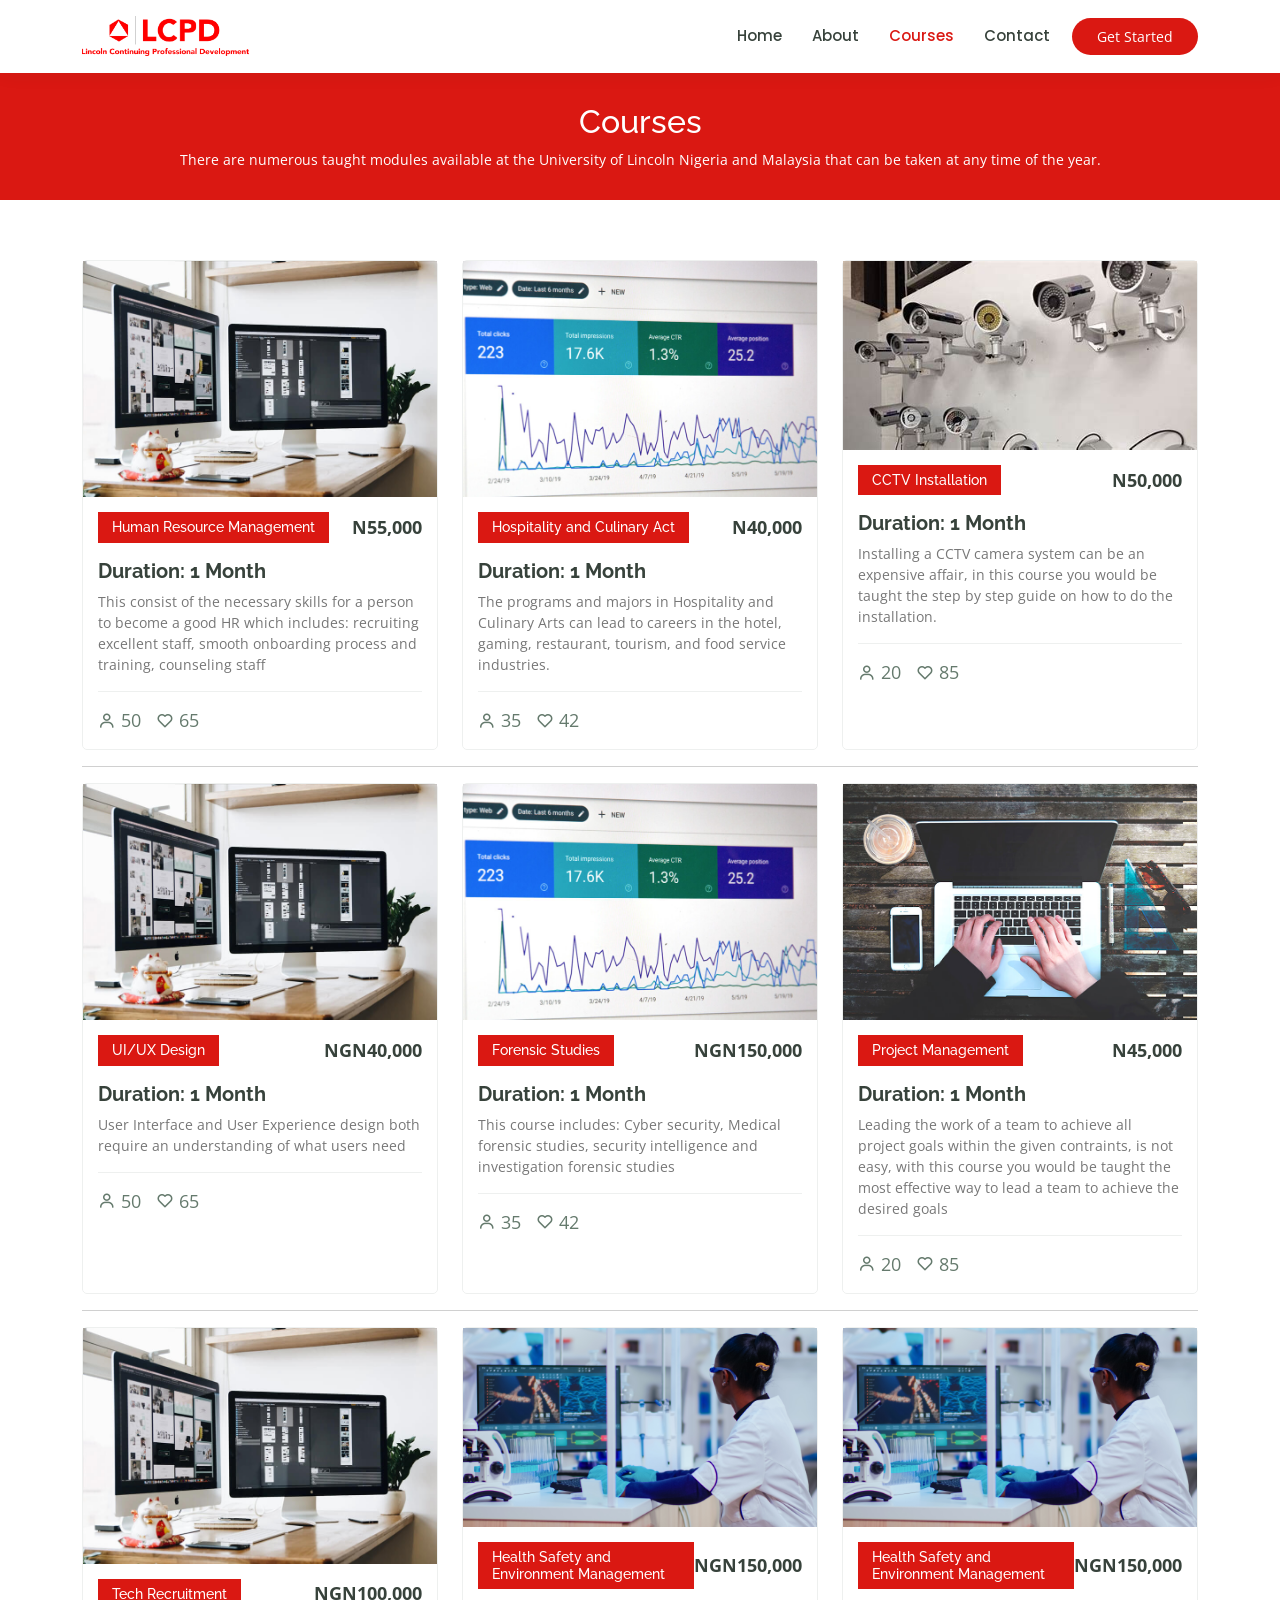
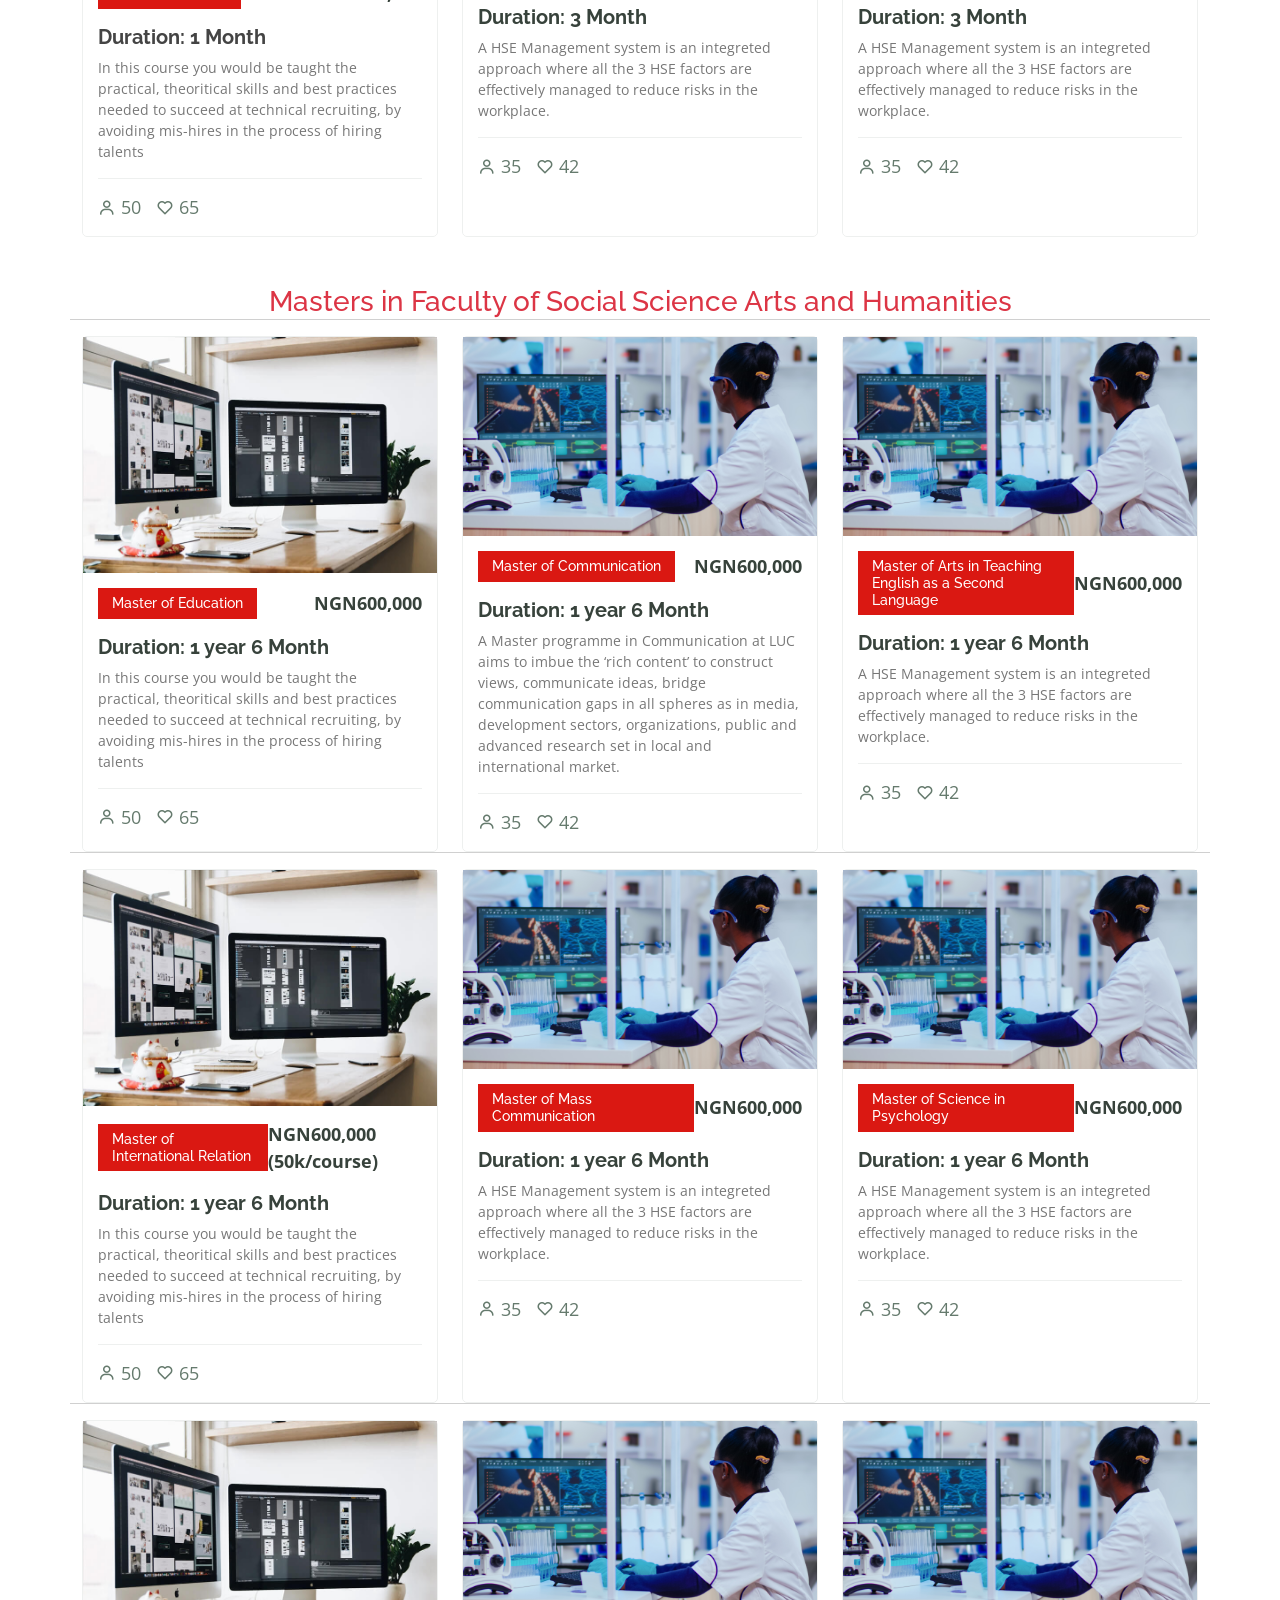
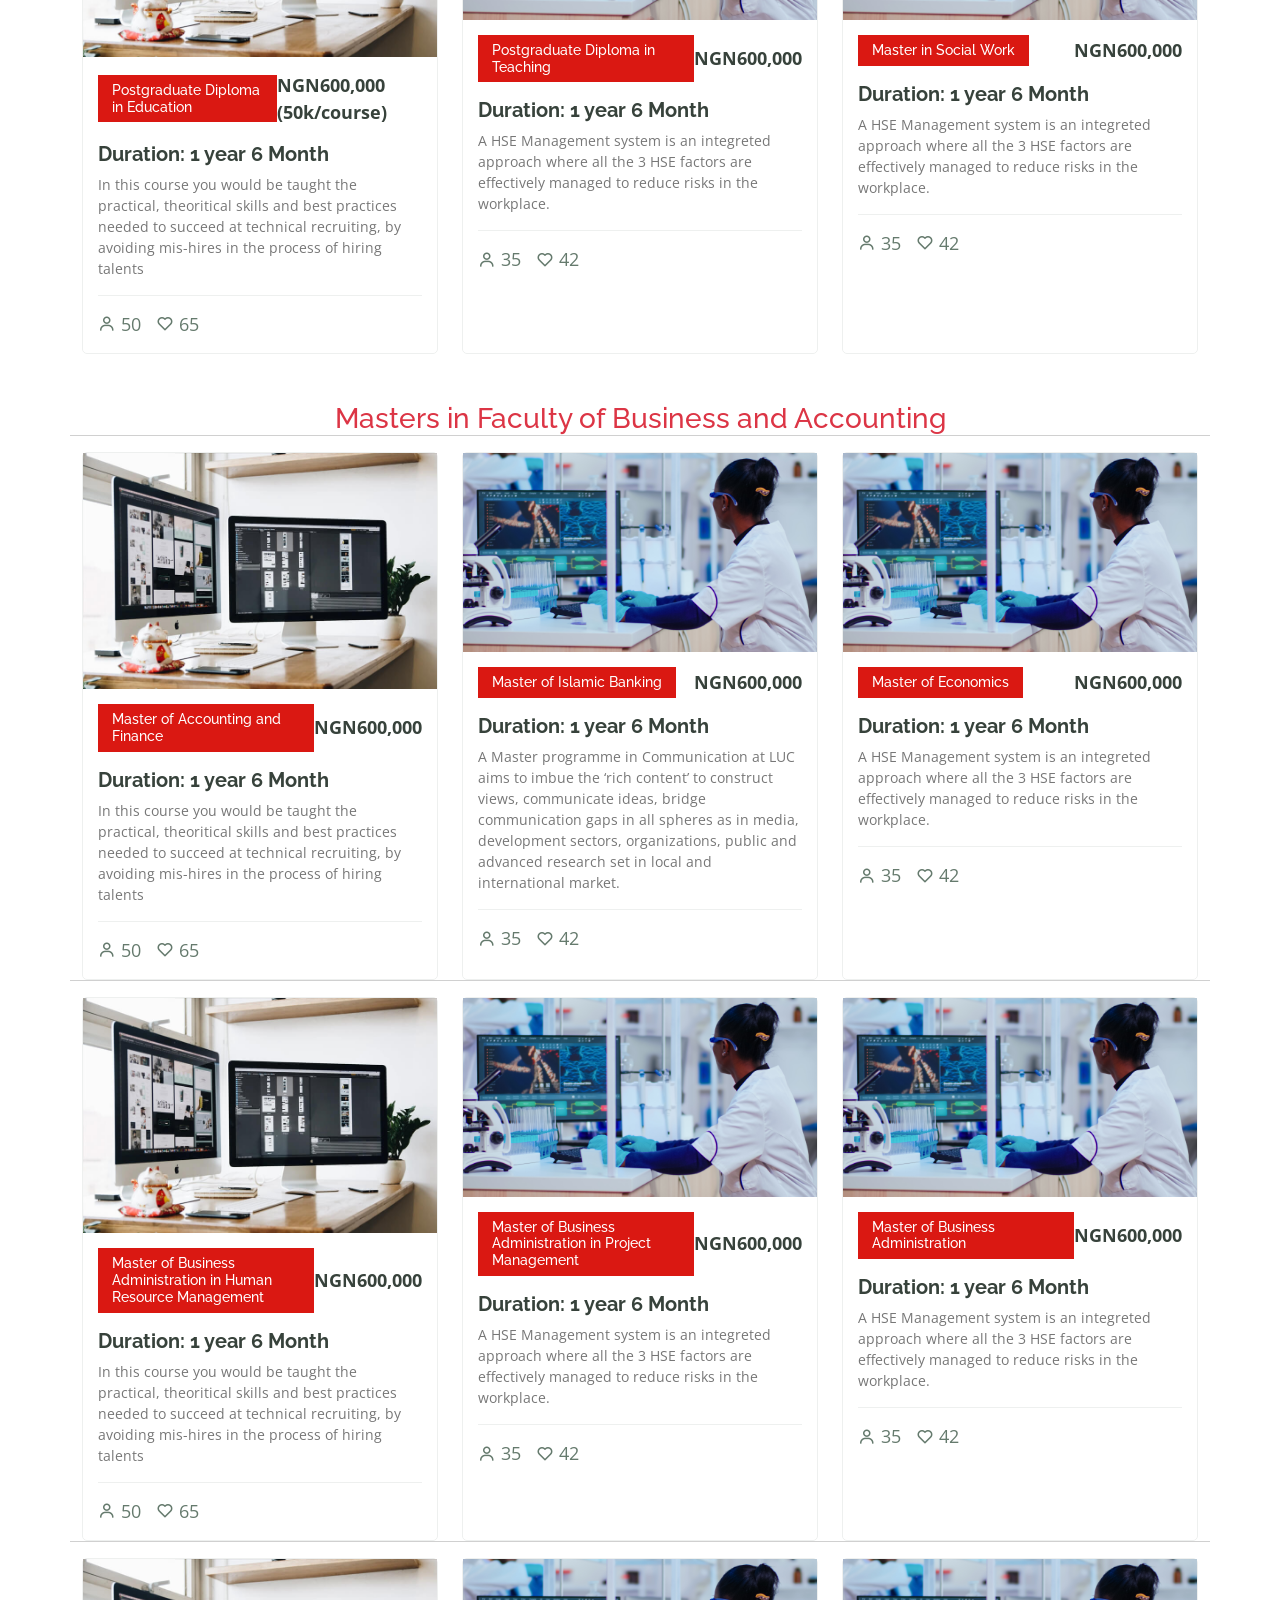
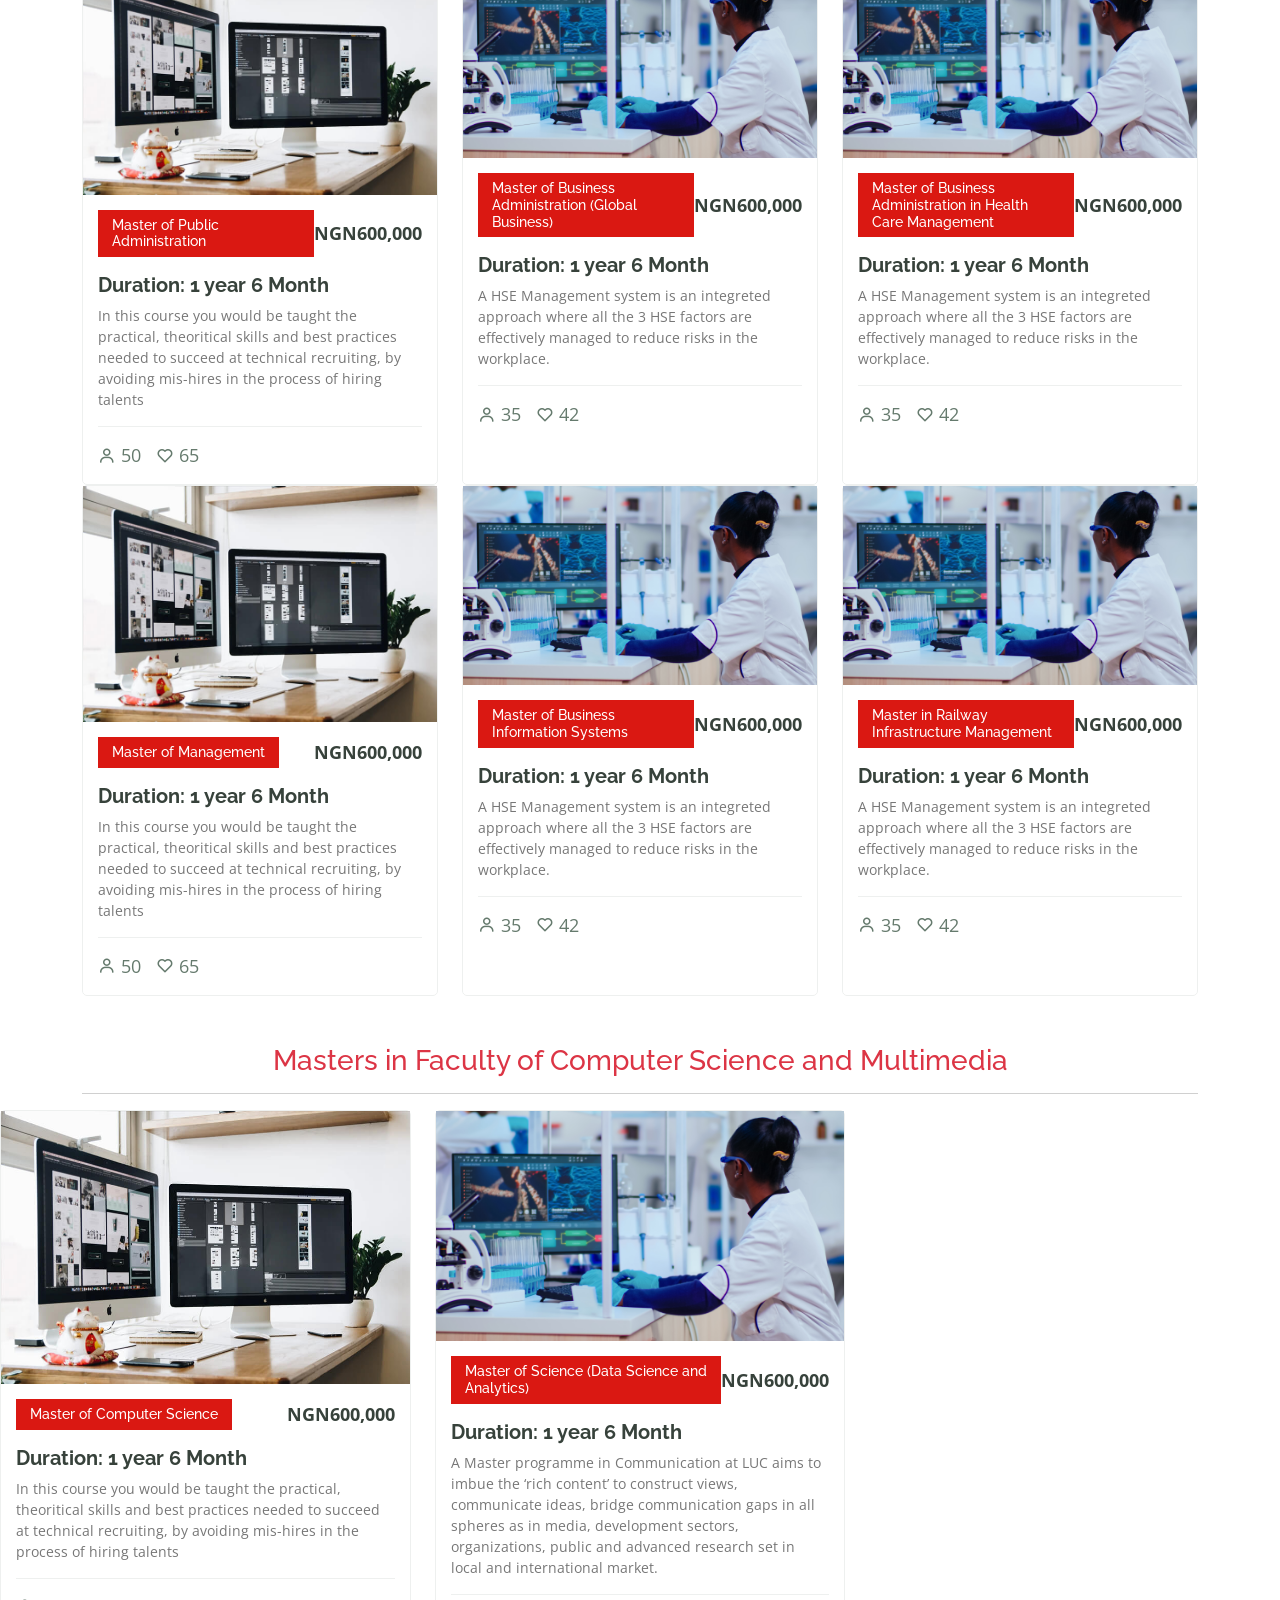
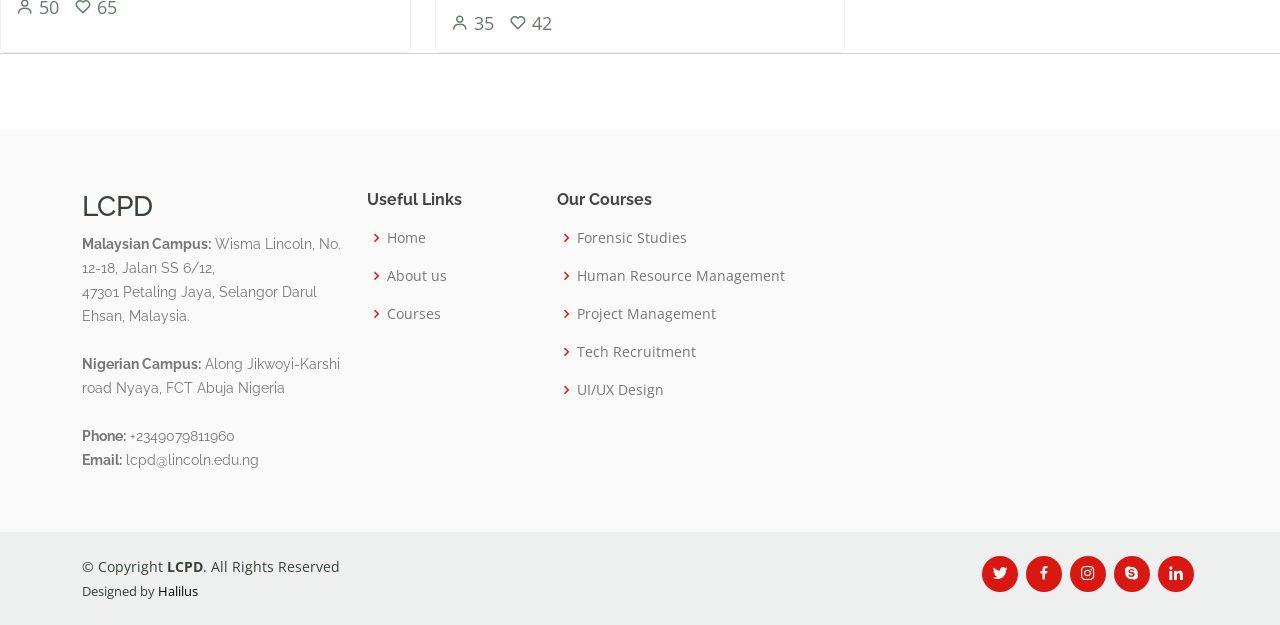
<file: courses.html>
<!DOCTYPE html>
<html lang="en">

<head>
  <meta charset="utf-8">
  <meta content="width=device-width, initial-scale=1.0" name="viewport">

  <title>Courses - Apply now at LCPD</title>
  <meta content="" name="description">
  <meta content="" name="keywords">

  <!-- Favicons -->
  <link href="assets/img/licon.png" rel="icon">
  <link href="assets/img/licon.png" rel="apple-touch-icon">

  <!-- Google Fonts -->
  <link href="https://fonts.googleapis.com/css?family=Open+Sans:300,300i,400,400i,600,600i,700,700i|Raleway:300,300i,400,400i,500,500i,600,600i,700,700i|Poppins:300,300i,400,400i,500,500i,600,600i,700,700i" rel="stylesheet">

  <!-- Vendor CSS Files -->
  <link href="assets/vendor/animate.css/animate.min.css" rel="stylesheet">
  <link href="assets/vendor/aos/aos.css" rel="stylesheet">
  <link href="assets/vendor/bootstrap/css/bootstrap.min.css" rel="stylesheet">
  <link href="assets/vendor/bootstrap-icons/bootstrap-icons.css" rel="stylesheet">
  <link href="assets/vendor/boxicons/css/boxicons.min.css" rel="stylesheet">
  <link href="assets/vendor/remixicon/remixicon.css" rel="stylesheet">
  <link href="assets/vendor/swiper/swiper-bundle.min.css" rel="stylesheet">

  <!--  Main CSS File -->
  <link href="assets/css/style.css" rel="stylesheet">
 
</head>

<body>

  <!-- ======= Header ======= -->
  <header id="header" class="fixed-top">
    <div class="container d-flex align-items-center">

      <!-- <h1 class="logo me-auto"><a href="index.html">LCPD</a></h1> -->
      <!-- Uncomment below if you prefer to use an image logo -->
      <a href="index.html" class="logo me-auto"><img src="assets/img/lcpd.png" alt="" class="img-fluid"></a>

      <nav id="navbar" class="navbar order-last order-lg-0">
        <ul>
          <li><a href="index.html">Home</a></li>
          <li><a href="about.html">About</a></li>
          <li><a class="active" href="courses.html">Courses</a></li>
           
          <!-- <li><a href="events.html">Events</a></li> -->
           

           
          <li><a href="contact.html">Contact</a></li>
        </ul>
        <i class="bi bi-list mobile-nav-toggle"></i>
      </nav><!-- .navbar -->

      <a href="courses.html" class="get-started-btn">Get Started</a>

    </div>
  </header><!-- End Header -->

  <main id="main" data-aos="fade-in">

    <!-- ======= Breadcrumbs ======= -->
    <div class="breadcrumbs">
      <div class="container">
        <h2>Courses</h2>
        <p>There are numerous taught modules available at the University of Lincoln Nigeria and Malaysia that can be taken at any time of the year. </p>
      </div>
    </div><!-- End Breadcrumbs -->

    <!-- ======= Courses Section ======= -->
    <section id="courses" class="courses">
      <div class="container" data-aos="fade-up">

        <div class="row" data-aos="zoom-in" data-aos-delay="100">

          <div class="col-lg-4 col-md-6 d-flex align-items-stretch">
            <div class="course-item">
              <img src="assets/img/course-1.jpg" class="img-fluid" alt="...">
              <div class="course-content">
                <div class="d-flex justify-content-between align-items-center mb-3">
                  <h4>Human Resource Management</h4>
                  <p class="price">N55,000</p>
                </div>

                <h3><a href="">Duration: 1 Month</a></h3>
                <p>This consist of the necessary skills for a person to become a good HR which includes: recruiting excellent staff, smooth onboarding process and training, counseling staff</p>
                <div class="trainer d-flex justify-content-between align-items-center">
                  
                  <div class="trainer-rank d-flex align-items-center">
                    <i class="bx bx-user"></i>&nbsp;50
                    &nbsp;&nbsp;
                    <i class="bx bx-heart"></i>&nbsp;65
                  </div>
                </div>
              </div>
            </div>
          </div> <!-- End Course Item-->

          <div class="col-lg-4 col-md-6 d-flex align-items-stretch mt-4 mt-md-0">
            <div class="course-item">
              <img src="assets/img/course-2.jpg" class="img-fluid" alt="...">
              <div class="course-content">
                <div class="d-flex justify-content-between align-items-center mb-3">
                  <h4>Hospitality and Culinary Act</h4>
                  <p class="price">N40,000</p>
                </div>

                <h3><a href="">Duration: 1 Month</a></h3>
                <p>The programs and majors in Hospitality and Culinary Arts can lead to careers in the hotel, gaming, restaurant, tourism, and food service industries.

                  </p>
                <div class="trainer d-flex justify-content-between align-items-center">
                  
                  <div class="trainer-rank d-flex align-items-center">
                    <i class="bx bx-user"></i>&nbsp;35
                    &nbsp;&nbsp;
                    <i class="bx bx-heart"></i>&nbsp;42
                  </div>
                </div>
              </div>
            </div>
          </div> <!-- End Course Item-->

          <div class="col-lg-4 col-md-6 d-flex align-items-stretch mt-4 mt-lg-0">
            <div class="course-item">
              <img src="assets/img/cctv.jpg" class="img-fluid" alt="...">
              <div class="course-content">
                <div class="d-flex justify-content-between align-items-center mb-3">
                  <h4>CCTV Installation </h4>
                  <p class="price">N50,000</p>
                </div>

                <h3><a href="">Duration: 1 Month</a></h3>
                <p>Installing a CCTV camera system can be an expensive affair, in this course you would be taught the step by step guide on how to do the installation.</p>
                <div class="trainer d-flex justify-content-between align-items-center">
                  
                  <div class="trainer-rank d-flex align-items-center">
                    <i class="bx bx-user"></i>&nbsp;20
                    &nbsp;&nbsp;
                    <i class="bx bx-heart"></i>&nbsp;85
                  </div>
                </div>
              </div>
            </div>
          </div> <!-- End Course Item-->

        </div>
        <hr>
        <div class="row" data-aos="zoom-in" data-aos-delay="100">

          <div class="col-lg-4 col-md-6 d-flex align-items-stretch">
            <div class="course-item">
              <img src="assets/img/course-1.jpg" class="img-fluid" alt="...">
              <div class="course-content">
                <div class="d-flex justify-content-between align-items-center mb-3">
                  <h4>UI/UX Design</h4>
                  <p class="price">NGN40,000</p>
                </div>

                <h3><a href="">Duration: 1 Month</a></h3>
                <p>User Interface and User Experience design both require an understanding of what users need</p>
                <div class="trainer d-flex justify-content-between align-items-center">
                  
                  <div class="trainer-rank d-flex align-items-center">
                    <i class="bx bx-user"></i>&nbsp;50
                    &nbsp;&nbsp;
                    <i class="bx bx-heart"></i>&nbsp;65
                  </div>
                </div>
              </div>
            </div>
          </div> <!-- End Course Item-->

          <div class="col-lg-4 col-md-6 d-flex align-items-stretch mt-4 mt-md-0">
            <div class="course-item" id="jj">
              <img src="assets/img/course-2.jpg" class="img-fluid" alt="...">
              <div class="course-content">
                <div class="d-flex justify-content-between align-items-center mb-3">
                  <h4>Forensic Studies</h4>
                  <p class="price">NGN150,000</p>
                </div>

                <h3><a href="">Duration: 1 Month</a></h3>
                <p>This course includes: Cyber security, Medical forensic studies, security intelligence and investigation forensic studies </p>
                <div class="trainer d-flex justify-content-between align-items-center">
                  
                  <div class="trainer-rank d-flex align-items-center">
                    <i class="bx bx-user"></i>&nbsp;35
                    &nbsp;&nbsp;
                    <i class="bx bx-heart"></i>&nbsp;42
                  </div>
                </div>
              </div>
            </div>
          </div> <!-- End Course Item-->

          <div class="col-lg-4 col-md-6 d-flex align-items-stretch mt-4 mt-lg-0">
            <div class="course-item">
              <img src="assets/img/course-3.jpg" class="img-fluid" alt="...">
              <div class="course-content">
                <div class="d-flex justify-content-between align-items-center mb-3">
                  <h4>Project Management</h4>
                  <p class="price">N45,000</p>
                </div>
                <h3><a href="">Duration: 1 Month</a></h3>
                <!-- <h3><a href="">Copywriting</a></h3> -->
                <p>Leading the work of a team to achieve all project goals within the given contraints, is not easy, with this course you would be taught the most effective way to lead a team to achieve the desired goals </p>
                <div class="trainer d-flex justify-content-between align-items-center">
                  
                  <div class="trainer-rank d-flex align-items-center">
                    <i class="bx bx-user"></i>&nbsp;20
                    &nbsp;&nbsp;
                    <i class="bx bx-heart"></i>&nbsp;85
                  </div>
                </div>
              </div>
            </div>
          </div> <!-- End Course Item-->

        </div>
        <hr>
        <div class="row" data-aos="zoom-in" data-aos-delay="100">
          <!-- <a href="HRM_course_details.html"> -->
            <div class="col-lg-4 col-md-6 d-flex align-items-stretch">
              <div class="course-item">
                <img src="assets/img/course-1.jpg" class="img-fluid" alt="...">
                <div class="course-content">
                  <div class="d-flex justify-content-between align-items-center mb-3">
                    <h4>Tech Recruitment</h4>
                    <p class="price">NGN100,000</p>
                  </div>

                  <h3>Duration: 1 Month</h3>
                  <p>In this course you would be taught the practical, theoritical skills and best practices needed to succeed at technical recruiting, by avoiding mis-hires in the process of hiring talents</p>
                  <div class="trainer d-flex justify-content-between align-items-center">
                    
                    <div class="trainer-rank d-flex align-items-center">
                      <i class="bx bx-user"></i>&nbsp;50
                      &nbsp;&nbsp;
                      <i class="bx bx-heart"></i>&nbsp;65
                    </div>
                  </div>
                </div>
              </div>
            </div>
         <!-- </a> -->
          <!-- End Course Item-->

          <div class="col-lg-4 col-md-6 d-flex align-items-stretch mt-4 mt-md-0">
            <div class="course-item">
              <img src="assets/img/environment.jpg" class="img-fluid" alt="...">
              <div class="course-content">
                <div class="d-flex justify-content-between align-items-center mb-3">
                  <h4>Health Safety and Environment Management</h4>
                  <p class="price">NGN150,000</p>
                </div>

                <h3><a href="course-details.html">Duration: 3 Month</a></h3>
                <p>A HSE Management system is an integreted approach where all the 3 HSE factors are effectively managed to reduce risks in the workplace.
                   </p>
                <div class="trainer d-flex justify-content-between align-items-center">
                  <!--  -->
                  <div class="trainer-rank d-flex align-items-center">
                    <i class="bx bx-user"></i>&nbsp;35
                    &nbsp;&nbsp;
                    <i class="bx bx-heart"></i>&nbsp;42
                  </div>
                </div>
              </div>
            </div>
          </div> <!-- End Course Item-->

          <div class="col-lg-4 col-md-6 d-flex align-items-stretch mt-4 mt-md-0">
            <div class="course-item">
              <img src="assets/img/environment.jpg" class="img-fluid" alt="...">
              <div class="course-content">
                <div class="d-flex justify-content-between align-items-center mb-3">
                  <h4>Health Safety and Environment Management</h4>
                  <p class="price">NGN150,000</p>
                </div>

                <h3><a href="course-details.html">Duration: 3 Month</a></h3>
                <p>A HSE Management system is an integreted approach where all the 3 HSE factors are effectively managed to reduce risks in the workplace.
                   </p>
                <div class="trainer d-flex justify-content-between align-items-center">
                  <!--  -->
                  <div class="trainer-rank d-flex align-items-center">
                    <i class="bx bx-user"></i>&nbsp;35
                    &nbsp;&nbsp;
                    <i class="bx bx-heart"></i>&nbsp;42
                  </div>
                </div>
              </div>
            </div>
          </div> <!-- End Course Item-->

          <!-- Masters programs  -->
          <h3 class="mt-5 mb-0 text-danger text-center">Masters in Faculty of Social Science Arts and Humanities</h3>
          <hr>
        </div>
        <div class="row" data-aos="zoom-in" data-aos-delay="100">

          <div class="col-lg-4 col-md-6 d-flex align-items-stretch">
            <div class="course-item">
              <img src="assets/img/course-1.jpg" class="img-fluid" alt="...">
              <div class="course-content">
                <div class="d-flex justify-content-between align-items-center mb-3">
                  <h4>Master of Education</h4>
                  <p class="price">NGN600,000</p>
                </div>

                <h3><a href="master-of-education.html" class="stretched-link">Duration: 1 year 6 Month</a></h3>
                <p>In this course you would be taught the practical, theoritical skills and best practices needed to succeed at technical recruiting, by avoiding mis-hires in the process of hiring talents</p>
                <div class="trainer d-flex justify-content-between align-items-center">
                  
                  <div class="trainer-rank d-flex align-items-center">
                    <i class="bx bx-user"></i>&nbsp;50
                    &nbsp;&nbsp;
                    <i class="bx bx-heart"></i>&nbsp;65
                  </div>
                </div>
              </div>
            </div>
          </div> <!-- End Course Item-->

          <div class="col-lg-4 col-md-6 d-flex align-items-stretch mt-4 mt-md-0">
            <div class="course-item">
              <img src="assets/img/environment.jpg" class="img-fluid" alt="...">
              <div class="course-content">
                <div class="d-flex justify-content-between align-items-center mb-3">
                  <h4>Master of Communication</h4>
                  <p class="price">NGN600,000</p>
                </div>

                <h3><a href="master-of-communication.html" class="stretched-link">Duration: 1 year 6 Month</a></h3>
                <p>A Master programme in Communication at LUC aims to imbue the ‘rich content’ to construct views, communicate ideas, bridge communication gaps in all spheres as in media, development sectors, organizations, public and advanced research set in local and international market.
                   </p>
                <div class="trainer d-flex justify-content-between align-items-center">
                  <!--  -->
                  <div class="trainer-rank d-flex align-items-center">
                    <i class="bx bx-user"></i>&nbsp;35
                    &nbsp;&nbsp;
                    <i class="bx bx-heart"></i>&nbsp;42
                  </div>
                </div>
              </div>
            </div>
          </div> <!-- End Course Item-->
          <div class="col-lg-4 col-md-6 d-flex align-items-stretch mt-4 mt-md-0">
            <div class="course-item">
              <img src="assets/img/environment.jpg" class="img-fluid" alt="...">
              <div class="course-content">
                <div class="d-flex justify-content-between align-items-center mb-3">
                  <h4>Master of Arts in Teaching English as a Second Language</h4>
                  <p class="price">NGN600,000</p>
                </div>

                <h3><a href="master-of-ATESL.html" class="stretched-link">Duration: 1 year 6 Month</a></h3>
                <p>A HSE Management system is an integreted approach where all the 3 HSE factors are effectively managed to reduce risks in the workplace.
                   </p>
                <div class="trainer d-flex justify-content-between align-items-center">
                  <!--  -->
                  <div class="trainer-rank d-flex align-items-center">
                    <i class="bx bx-user"></i>&nbsp;35
                    &nbsp;&nbsp;
                    <i class="bx bx-heart"></i>&nbsp;42
                  </div>
                </div>
              </div>
            </div>
          </div> <!-- End Course Item-->
          <hr>
        </div>
        <div class="row" data-aos="zoom-in" data-aos-delay="100">

          <div class="col-lg-4 col-md-6 d-flex align-items-stretch">
            <div class="course-item">
              <img src="assets/img/course-1.jpg" class="img-fluid" alt="...">
              <div class="course-content">
                <div class="d-flex justify-content-between align-items-center mb-3">
                  <h4>Master of International Relation</h4>
                  <p class="price">NGN600,000 (50k/course)</p>
                </div>

                <h3><a href="master-of-international-relation.html" class="stretched-link">Duration: 1 year 6 Month</a></h3>
                <p>In this course you would be taught the practical, theoritical skills and best practices needed to succeed at technical recruiting, by avoiding mis-hires in the process of hiring talents</p>
                <div class="trainer d-flex justify-content-between align-items-center">
                  
                  <div class="trainer-rank d-flex align-items-center">
                    <i class="bx bx-user"></i>&nbsp;50
                    &nbsp;&nbsp;
                    <i class="bx bx-heart"></i>&nbsp;65
                  </div>
                </div>
              </div>
            </div>
          </div> <!-- End Course Item-->

          <div class="col-lg-4 col-md-6 d-flex align-items-stretch mt-4 mt-md-0">
            <div class="course-item">
              <img src="assets/img/environment.jpg" class="img-fluid" alt="...">
              <div class="course-content">
                <div class="d-flex justify-content-between align-items-center mb-3">
                  <h4>Master of Mass Communication</h4>
                  <p class="price">NGN600,000</p>
                </div>

                <h3><a href="master-of-communication.html" class="stretched-link">Duration: 1 year 6 Month</a></h3>
                <p>A HSE Management system is an integreted approach where all the 3 HSE factors are effectively managed to reduce risks in the workplace.
                   </p>
                <div class="trainer d-flex justify-content-between align-items-center">
                  <!--  -->
                  <div class="trainer-rank d-flex align-items-center">
                    <i class="bx bx-user"></i>&nbsp;35
                    &nbsp;&nbsp;
                    <i class="bx bx-heart"></i>&nbsp;42
                  </div>
                </div>
              </div>
            </div>
          </div> <!-- End Course Item-->
          <div class="col-lg-4 col-md-6 d-flex align-items-stretch mt-4 mt-md-0">
            <div class="course-item">
              <img src="assets/img/environment.jpg" class="img-fluid" alt="...">
              <div class="course-content">
                <div class="d-flex justify-content-between align-items-center mb-3">
                  <h4>Master of Science in Psychology</h4>
                  <p class="price">NGN600,000</p>
                </div>

                <h3><a href="master-of-science-in-psychology.html" class="stretched-link">Duration: 1 year 6 Month</a></h3>
                <p>A HSE Management system is an integreted approach where all the 3 HSE factors are effectively managed to reduce risks in the workplace.
                   </p>
                <div class="trainer d-flex justify-content-between align-items-center">
                  <!--  -->
                  <div class="trainer-rank d-flex align-items-center">
                    <i class="bx bx-user"></i>&nbsp;35
                    &nbsp;&nbsp;
                    <i class="bx bx-heart"></i>&nbsp;42
                  </div>
                </div>
              </div>
            </div>
          </div> <!-- End Course Item-->
          <hr>
        </div>
        <div class="row" data-aos="zoom-in" data-aos-delay="100" >

          <div class="col-lg-4 col-md-6 d-flex align-items-stretch">
            <div class="course-item">
              <img src="assets/img/course-1.jpg" class="img-fluid" alt="...">
              <div class="course-content">
                <div class="d-flex justify-content-between align-items-center mb-3">
                  <h4>Postgraduate Diploma in Education</h4>
                  <p class="price">NGN600,000 (50k/course)</p>
                </div>

                <h3><a href="postgraduate-diploma-in-education.html" class="stretched-link">Duration: 1 year 6 Month</a></h3>
                <p>In this course you would be taught the practical, theoritical skills and best practices needed to succeed at technical recruiting, by avoiding mis-hires in the process of hiring talents</p>
                <div class="trainer d-flex justify-content-between align-items-center">
                  
                  <div class="trainer-rank d-flex align-items-center">
                    <i class="bx bx-user"></i>&nbsp;50
                    &nbsp;&nbsp;
                    <i class="bx bx-heart"></i>&nbsp;65
                  </div>
                </div>
              </div>
            </div>
          </div> <!-- End Course Item-->

          <div class="col-lg-4 col-md-6 d-flex align-items-stretch mt-4 mt-md-0">
            <div class="course-item">
              <img src="assets/img/environment.jpg" class="img-fluid" alt="...">
              <div class="course-content">
                <div class="d-flex justify-content-between align-items-center mb-3">
                  <h4>Postgraduate Diploma in Teaching</h4>
                  <p class="price">NGN600,000</p>
                </div>

                <h3><a href="postgraduate-diploma-in-teaching.html" class="stretched-link">Duration: 1 year 6 Month</a></h3>
                <p>A HSE Management system is an integreted approach where all the 3 HSE factors are effectively managed to reduce risks in the workplace.
                   </p>
                <div class="trainer d-flex justify-content-between align-items-center">
                  <!--  -->
                  <div class="trainer-rank d-flex align-items-center">
                    <i class="bx bx-user"></i>&nbsp;35
                    &nbsp;&nbsp;
                    <i class="bx bx-heart"></i>&nbsp;42
                  </div>
                </div>
              </div>
            </div>
          </div> <!-- End Course Item-->
          <div class="col-lg-4 col-md-6 d-flex align-items-stretch mt-4 mt-md-0 ">
            <div class="course-item">
              <img src="assets/img/environment.jpg" class="img-fluid" alt="...">
              <div class="course-content">
                <div class="d-flex justify-content-between align-items-center mb-3">
                  <h4>Master in Social Work</h4>
                  <p class="price">NGN600,000</p>
                </div>

                <h3><a href="master-of-social-work.html" class="stretched-link">Duration: 1 year 6 Month</a></h3>
                <p>A HSE Management system is an integreted approach where all the 3 HSE factors are effectively managed to reduce risks in the workplace.
                   </p>
                <div class="trainer d-flex justify-content-between align-items-center">
                  <!--  -->
                  <div class="trainer-rank d-flex align-items-center">
                    <i class="bx bx-user"></i>&nbsp;35
                    &nbsp;&nbsp;
                    <i class="bx bx-heart"></i>&nbsp;42
                  </div>
                </div>
              </div>
            </div>
          </div> <!-- End Course Item-->
          <!-- Masters programs  -->
          <h3 class="mt-5 mb-0 text-danger text-center">Masters in Faculty of Business and Accounting</h3>
          <hr>
        </div>
        <div class="row" data-aos="zoom-in" data-aos-delay="100">

          <div class="col-lg-4 col-md-6 d-flex align-items-stretch">
            <div class="course-item">
              <img src="assets/img/course-1.jpg" class="img-fluid" alt="...">
              <div class="course-content">
                <div class="d-flex justify-content-between align-items-center mb-3">
                  <h4>Master of Accounting and Finance</h4>
                  <p class="price">NGN600,000</p>
                </div>

                <h3><a href="" class="stretched-link">Duration: 1 year 6 Month</a></h3>
                <p>In this course you would be taught the practical, theoritical skills and best practices needed to succeed at technical recruiting, by avoiding mis-hires in the process of hiring talents</p>
                <div class="trainer d-flex justify-content-between align-items-center">
                  
                  <div class="trainer-rank d-flex align-items-center">
                    <i class="bx bx-user"></i>&nbsp;50
                    &nbsp;&nbsp;
                    <i class="bx bx-heart"></i>&nbsp;65
                  </div>
                </div>
              </div>
            </div>
          </div> <!-- End Course Item-->

          <div class="col-lg-4 col-md-6 d-flex align-items-stretch mt-4 mt-md-0">
            <div class="course-item">
              <img src="assets/img/environment.jpg" class="img-fluid" alt="...">
              <div class="course-content">
                <div class="d-flex justify-content-between align-items-center mb-3">
                  <h4>Master of Islamic Banking  </h4>
                  <p class="price">NGN600,000</p>
                </div>

                <h3><a href="master-of-communication.html" class="stretched-link">Duration: 1 year 6 Month</a></h3>
                <p>A Master programme in Communication at LUC aims to imbue the ‘rich content’ to construct views, communicate ideas, bridge communication gaps in all spheres as in media, development sectors, organizations, public and advanced research set in local and international market.
                   </p>
                <div class="trainer d-flex justify-content-between align-items-center">
                  <!--  -->
                  <div class="trainer-rank d-flex align-items-center">
                    <i class="bx bx-user"></i>&nbsp;35
                    &nbsp;&nbsp;
                    <i class="bx bx-heart"></i>&nbsp;42
                  </div>
                </div>
              </div>
            </div>
          </div> <!-- End Course Item-->
          <div class="col-lg-4 col-md-6 d-flex align-items-stretch mt-4 mt-md-0">
            <div class="course-item">
              <img src="assets/img/environment.jpg" class="img-fluid" alt="...">
              <div class="course-content">
                <div class="d-flex justify-content-between align-items-center mb-3">
                  <h4>Master of Economics</h4>
                  <p class="price">NGN600,000</p>
                </div>

                <h3><a href="master-of-ATESL.html" class="stretched-link">Duration: 1 year 6 Month</a></h3>
                <p>A HSE Management system is an integreted approach where all the 3 HSE factors are effectively managed to reduce risks in the workplace.
                   </p>
                <div class="trainer d-flex justify-content-between align-items-center">
                  <!--  -->
                  <div class="trainer-rank d-flex align-items-center">
                    <i class="bx bx-user"></i>&nbsp;35
                    &nbsp;&nbsp;
                    <i class="bx bx-heart"></i>&nbsp;42
                  </div>
                </div>
              </div>
            </div>
          </div> <!-- End Course Item-->
          <hr>
        </div>
        <div class="row" data-aos="zoom-in" data-aos-delay="100">

          <div class="col-lg-4 col-md-6 d-flex align-items-stretch">
            <div class="course-item">
              <img src="assets/img/course-1.jpg" class="img-fluid" alt="...">
              <div class="course-content">
                <div class="d-flex justify-content-between align-items-center mb-3">
                  <h4>Master of Business Administration in Human Resource Management</h4>
                  <p class="price">NGN600,000</p>
                </div>

                <h3><a href="master-of-international-relation.html" class="stretched-link">Duration: 1 year 6 Month</a></h3>
                <p>In this course you would be taught the practical, theoritical skills and best practices needed to succeed at technical recruiting, by avoiding mis-hires in the process of hiring talents</p>
                <div class="trainer d-flex justify-content-between align-items-center">
                  
                  <div class="trainer-rank d-flex align-items-center">
                    <i class="bx bx-user"></i>&nbsp;50
                    &nbsp;&nbsp;
                    <i class="bx bx-heart"></i>&nbsp;65
                  </div>
                </div>
              </div>
            </div>
          </div> <!-- End Course Item-->

          <div class="col-lg-4 col-md-6 d-flex align-items-stretch mt-4 mt-md-0">
            <div class="course-item">
              <img src="assets/img/environment.jpg" class="img-fluid" alt="...">
              <div class="course-content">
                <div class="d-flex justify-content-between align-items-center mb-3">
                  <h4>Master of Business Administration in Project Management</h4>
                  <p class="price">NGN600,000</p>
                </div>

                <h3><a href="master-of-communication.html" class="stretched-link">Duration: 1 year 6 Month</a></h3>
                <p>A HSE Management system is an integreted approach where all the 3 HSE factors are effectively managed to reduce risks in the workplace.
                   </p>
                <div class="trainer d-flex justify-content-between align-items-center">
                  <!--  -->
                  <div class="trainer-rank d-flex align-items-center">
                    <i class="bx bx-user"></i>&nbsp;35
                    &nbsp;&nbsp;
                    <i class="bx bx-heart"></i>&nbsp;42
                  </div>
                </div>
              </div>
            </div>
          </div> <!-- End Course Item-->
          <div class="col-lg-4 col-md-6 d-flex align-items-stretch mt-4 mt-md-0">
            <div class="course-item">
              <img src="assets/img/environment.jpg" class="img-fluid" alt="...">
              <div class="course-content">
                <div class="d-flex justify-content-between align-items-center mb-3">
                  <h4>Master of Business Administration</h4>
                  <p class="price">NGN600,000</p>
                </div>

                <h3><a href="master-of-science-in-psychology.html" class="stretched-link">Duration: 1 year 6 Month</a></h3>
                <p>A HSE Management system is an integreted approach where all the 3 HSE factors are effectively managed to reduce risks in the workplace.
                   </p>
                <div class="trainer d-flex justify-content-between align-items-center">
                  <!--  -->
                  <div class="trainer-rank d-flex align-items-center">
                    <i class="bx bx-user"></i>&nbsp;35
                    &nbsp;&nbsp;
                    <i class="bx bx-heart"></i>&nbsp;42
                  </div>
                </div>
              </div>
            </div>
          </div> <!-- End Course Item-->
          <hr>
        </div>
        <div class="row" data-aos="zoom-in" data-aos-delay="100" >

          <div class="col-lg-4 col-md-6 d-flex align-items-stretch">
            <div class="course-item">
              <img src="assets/img/course-1.jpg" class="img-fluid" alt="...">
              <div class="course-content">
                <div class="d-flex justify-content-between align-items-center mb-3">
                  <h4>Master of Public Administration</h4>
                  <p class="price">NGN600,000</p>
                </div>

                <h3><a href="postgraduate-diploma-in-education.html" class="stretched-link">Duration: 1 year 6 Month</a></h3>
                <p>In this course you would be taught the practical, theoritical skills and best practices needed to succeed at technical recruiting, by avoiding mis-hires in the process of hiring talents</p>
                <div class="trainer d-flex justify-content-between align-items-center">
                  
                  <div class="trainer-rank d-flex align-items-center">
                    <i class="bx bx-user"></i>&nbsp;50
                    &nbsp;&nbsp;
                    <i class="bx bx-heart"></i>&nbsp;65
                  </div>
                </div>
              </div>
            </div>
          </div> <!-- End Course Item-->

          <div class="col-lg-4 col-md-6 d-flex align-items-stretch mt-4 mt-md-0">
            <div class="course-item">
              <img src="assets/img/environment.jpg" class="img-fluid" alt="...">
              <div class="course-content">
                <div class="d-flex justify-content-between align-items-center mb-3">
                  <h4>Master of Business Administration (Global Business)
                  </h4>
                  <p class="price">NGN600,000</p>
                </div>

                <h3><a href="postgraduate-diploma-in-teaching.html" class="stretched-link">Duration: 1 year 6 Month</a></h3>
                <p>A HSE Management system is an integreted approach where all the 3 HSE factors are effectively managed to reduce risks in the workplace.
                   </p>
                <div class="trainer d-flex justify-content-between align-items-center">
                  <!--  -->
                  <div class="trainer-rank d-flex align-items-center">
                    <i class="bx bx-user"></i>&nbsp;35
                    &nbsp;&nbsp;
                    <i class="bx bx-heart"></i>&nbsp;42
                  </div>
                </div>
              </div>
            </div>
          </div> <!-- End Course Item-->
          <div class="col-lg-4 col-md-6 d-flex align-items-stretch mt-4 mt-md-0 ">
            <div class="course-item">
              <img src="assets/img/environment.jpg" class="img-fluid" alt="...">
              <div class="course-content">
                <div class="d-flex justify-content-between align-items-center mb-3">
                  <h4>Master of Business Administration in Health Care Management
                  </h4>
                  <p class="price">NGN600,000</p>
                </div>

                <h3><a href="master-of-social-work.html" class="stretched-link">Duration: 1 year 6 Month</a></h3>
                <p>A HSE Management system is an integreted approach where all the 3 HSE factors are effectively managed to reduce risks in the workplace.
                   </p>
                <div class="trainer d-flex justify-content-between align-items-center">
                  <!--  -->
                  <div class="trainer-rank d-flex align-items-center">
                    <i class="bx bx-user"></i>&nbsp;35
                    &nbsp;&nbsp;
                    <i class="bx bx-heart"></i>&nbsp;42
                  </div>
                </div>
              </div>
            </div>
          </div> <!-- End Course Item-->


        </div>
        <div class="row" data-aos="zoom-in" data-aos-delay="100" >

          <div class="col-lg-4 col-md-6 d-flex align-items-stretch">
            <div class="course-item">
              <img src="assets/img/course-1.jpg" class="img-fluid" alt="...">
              <div class="course-content">
                <div class="d-flex justify-content-between align-items-center mb-3">
                  <h4>Master of Management
                  </h4>
                  <p class="price">NGN600,000</p>
                </div>

                <h3><a href="postgraduate-diploma-in-education.html" class="stretched-link">Duration: 1 year 6 Month</a></h3>
                <p>In this course you would be taught the practical, theoritical skills and best practices needed to succeed at technical recruiting, by avoiding mis-hires in the process of hiring talents</p>
                <div class="trainer d-flex justify-content-between align-items-center">
                  
                  <div class="trainer-rank d-flex align-items-center">
                    <i class="bx bx-user"></i>&nbsp;50
                    &nbsp;&nbsp;
                    <i class="bx bx-heart"></i>&nbsp;65
                  </div>
                </div>
              </div>
            </div>
          </div> <!-- End Course Item-->

          <div class="col-lg-4 col-md-6 d-flex align-items-stretch mt-4 mt-md-0">
            <div class="course-item">
              <img src="assets/img/environment.jpg" class="img-fluid" alt="...">
              <div class="course-content">
                <div class="d-flex justify-content-between align-items-center mb-3">
                  <h4>Master of Business Information Systems

                  </h4>
                  <p class="price">NGN600,000</p>
                </div>

                <h3><a href="postgraduate-diploma-in-teaching.html" class="stretched-link">Duration: 1 year 6 Month</a></h3>
                <p>A HSE Management system is an integreted approach where all the 3 HSE factors are effectively managed to reduce risks in the workplace.
                   </p>
                <div class="trainer d-flex justify-content-between align-items-center">
                  <!--  -->
                  <div class="trainer-rank d-flex align-items-center">
                    <i class="bx bx-user"></i>&nbsp;35
                    &nbsp;&nbsp;
                    <i class="bx bx-heart"></i>&nbsp;42
                  </div>
                </div>
              </div>
            </div>
          </div> <!-- End Course Item-->
          <div class="col-lg-4 col-md-6 d-flex align-items-stretch mt-4 mt-md-0 ">
            <div class="course-item">
              <img src="assets/img/environment.jpg" class="img-fluid" alt="...">
              <div class="course-content">
                <div class="d-flex justify-content-between align-items-center mb-3">
                  <h4>Master in Railway Infrastructure Management
                  </h4>
                  <p class="price">NGN600,000</p>
                </div>

                <h3><a href="master-of-social-work.html" class="stretched-link">Duration: 1 year 6 Month</a></h3>
                <p>A HSE Management system is an integreted approach where all the 3 HSE factors are effectively managed to reduce risks in the workplace.
                   </p>
                <div class="trainer d-flex justify-content-between align-items-center">
                  <!--  -->
                  <div class="trainer-rank d-flex align-items-center">
                    <i class="bx bx-user"></i>&nbsp;35
                    &nbsp;&nbsp;
                    <i class="bx bx-heart"></i>&nbsp;42
                  </div>
                </div>
              </div>
            </div>
          </div> <!-- End Course Item-->


        </div>
        <!-- Masters programs  -->
        <h3 class="mt-5 mb-0 text-danger text-center">Masters in Faculty of Computer Science and Multimedia
        </h3>
        <hr>
      </div>
      <div class="row" data-aos="zoom-in" data-aos-delay="100">

        <div class="col-lg-4 col-md-6 d-flex align-items-stretch">
          <div class="course-item">
            <img src="assets/img/course-1.jpg" class="img-fluid" alt="...">
            <div class="course-content">
              <div class="d-flex justify-content-between align-items-center mb-3">
                <h4>Master of Computer Science
                </h4>
                <p class="price">NGN600,000</p>
              </div>

              <h3><a href="master-of-education.html" class="stretched-link">Duration: 1 year 6 Month</a></h3>
              <p>In this course you would be taught the practical, theoritical skills and best practices needed to succeed at technical recruiting, by avoiding mis-hires in the process of hiring talents</p>
              <div class="trainer d-flex justify-content-between align-items-center">
                
                <div class="trainer-rank d-flex align-items-center">
                  <i class="bx bx-user"></i>&nbsp;50
                  &nbsp;&nbsp;
                  <i class="bx bx-heart"></i>&nbsp;65
                </div>
              </div>
            </div>
          </div>
        </div> <!-- End Course Item-->

        <div class="col-lg-4 col-md-6 d-flex align-items-stretch mt-4 mt-md-0">
          <div class="course-item">
            <img src="assets/img/environment.jpg" class="img-fluid" alt="...">
            <div class="course-content">
              <div class="d-flex justify-content-between align-items-center mb-3">
                <h4>Master of Science (Data Science and Analytics)

                </h4>
                <p class="price">NGN600,000</p>
              </div>

              <h3><a href="master-of-communication.html" class="stretched-link">Duration: 1 year 6 Month</a></h3>
              <p>A Master programme in Communication at LUC aims to imbue the ‘rich content’ to construct views, communicate ideas, bridge communication gaps in all spheres as in media, development sectors, organizations, public and advanced research set in local and international market.
                 </p>
              <div class="trainer d-flex justify-content-between align-items-center">
                <!--  -->
                <div class="trainer-rank d-flex align-items-center">
                  <i class="bx bx-user"></i>&nbsp;35
                  &nbsp;&nbsp;
                  <i class="bx bx-heart"></i>&nbsp;42
                </div>
              </div>
            </div>
          </div>
        </div> <!-- End Course Item-->
        <hr>
      </div>
      </div>
    </section><!-- End Courses Section -->

  </main><!-- End #main -->

  <!-- ======= Footer ======= -->
  <footer id="footer">

    <div class="footer-top">
      <div class="container">
        <div class="row">

          <div class="col-lg-3 col-md-6 footer-contact">
            <h3>LCPD</h3>
            <p>
              <strong>Malaysian Campus:</strong> Wisma Lincoln, No. 12-18, Jalan SS 6/12, <br> 47301 Petaling Jaya, Selangor Darul Ehsan, Malaysia.<br>
              <br>
              <strong> Nigerian Campus:</strong> Along Jikwoyi-Karshi road 
              Nyaya, FCT Abuja
              Nigeria <br><br>

              
              <strong>Phone:</strong> +2349079811960<br>
              <strong>Email:</strong> lcpd@lincoln.edu.ng<br>
            </p>
          </div>

          <div class="col-lg-2 col-md-6 footer-links">
            <h4>Useful Links</h4>
            <ul>
              <li><i class="bx bx-chevron-right"></i> <a href="#">Home</a></li>
              <li><i class="bx bx-chevron-right"></i> <a href="#">About us</a></li>
              <li><i class="bx bx-chevron-right"></i> <a href="#">Courses</a></li>
              
            </ul>
          </div>

          <div class="col-lg-3 col-md-6 footer-links">
            <h4>Our Courses</h4>
            <ul>
              <li><i class="bx bx-chevron-right"></i> <a href="#">Forensic Studies</a></li>
              <li><i class="bx bx-chevron-right"></i> <a href="#">Human Resource Management</a></li>
              <li><i class="bx bx-chevron-right"></i> <a href="#">Project Management</a></li>
              <li><i class="bx bx-chevron-right"></i> <a href="#">Tech Recruitment</a></li>
              <li><i class="bx bx-chevron-right"></i> <a href="#">UI/UX Design  </a></li>
            </ul>
          </div>

          

        </div>
      </div>
    </div>

    <div class="container d-md-flex py-4">

      <div class="me-md-auto text-center text-md-start">
        <div class="copyright">
          &copy; Copyright <strong><span>LCPD</span></strong>. All Rights Reserved
        </div>
        <div class="credits">
          
           Designed by <a href="https://linkedin.com/in/halilus">Halilus</a>
        </div>
      </div>
      <div class="social-links text-center text-md-right pt-3 pt-md-0">
        <a href="#" class="twitter"><i class="bx bxl-twitter"></i></a>
        <a href="#" class="facebook"><i class="bx bxl-facebook"></i></a>
        <a href="#" class="instagram"><i class="bx bxl-instagram"></i></a>
        <a href="#" class="google-plus"><i class="bx bxl-skype"></i></a>
        <a href="#" class="linkedin"><i class="bx bxl-linkedin"></i></a>
      </div>
    </div>
  </footer><!-- End Footer -->
  <div id="preloader"></div>
  <a href="#" class="back-to-top d-flex align-items-center justify-content-center"><i class="bi bi-arrow-up-short"></i></a>

  <!-- Vendor JS Files -->
  <script src="assets/vendor/purecounter/purecounter_vanilla.js"></script>
  <script src="assets/vendor/aos/aos.js"></script>
  <script src="assets/vendor/bootstrap/js/bootstrap.bundle.min.js"></script>
  <script src="assets/vendor/swiper/swiper-bundle.min.js"></script>
  <script src="assets/vendor/php-email-form/validate.js"></script>

  <!-- Template Main JS File -->
  <script src="assets/js/main.js"></script>

</body>

</html>
</file>
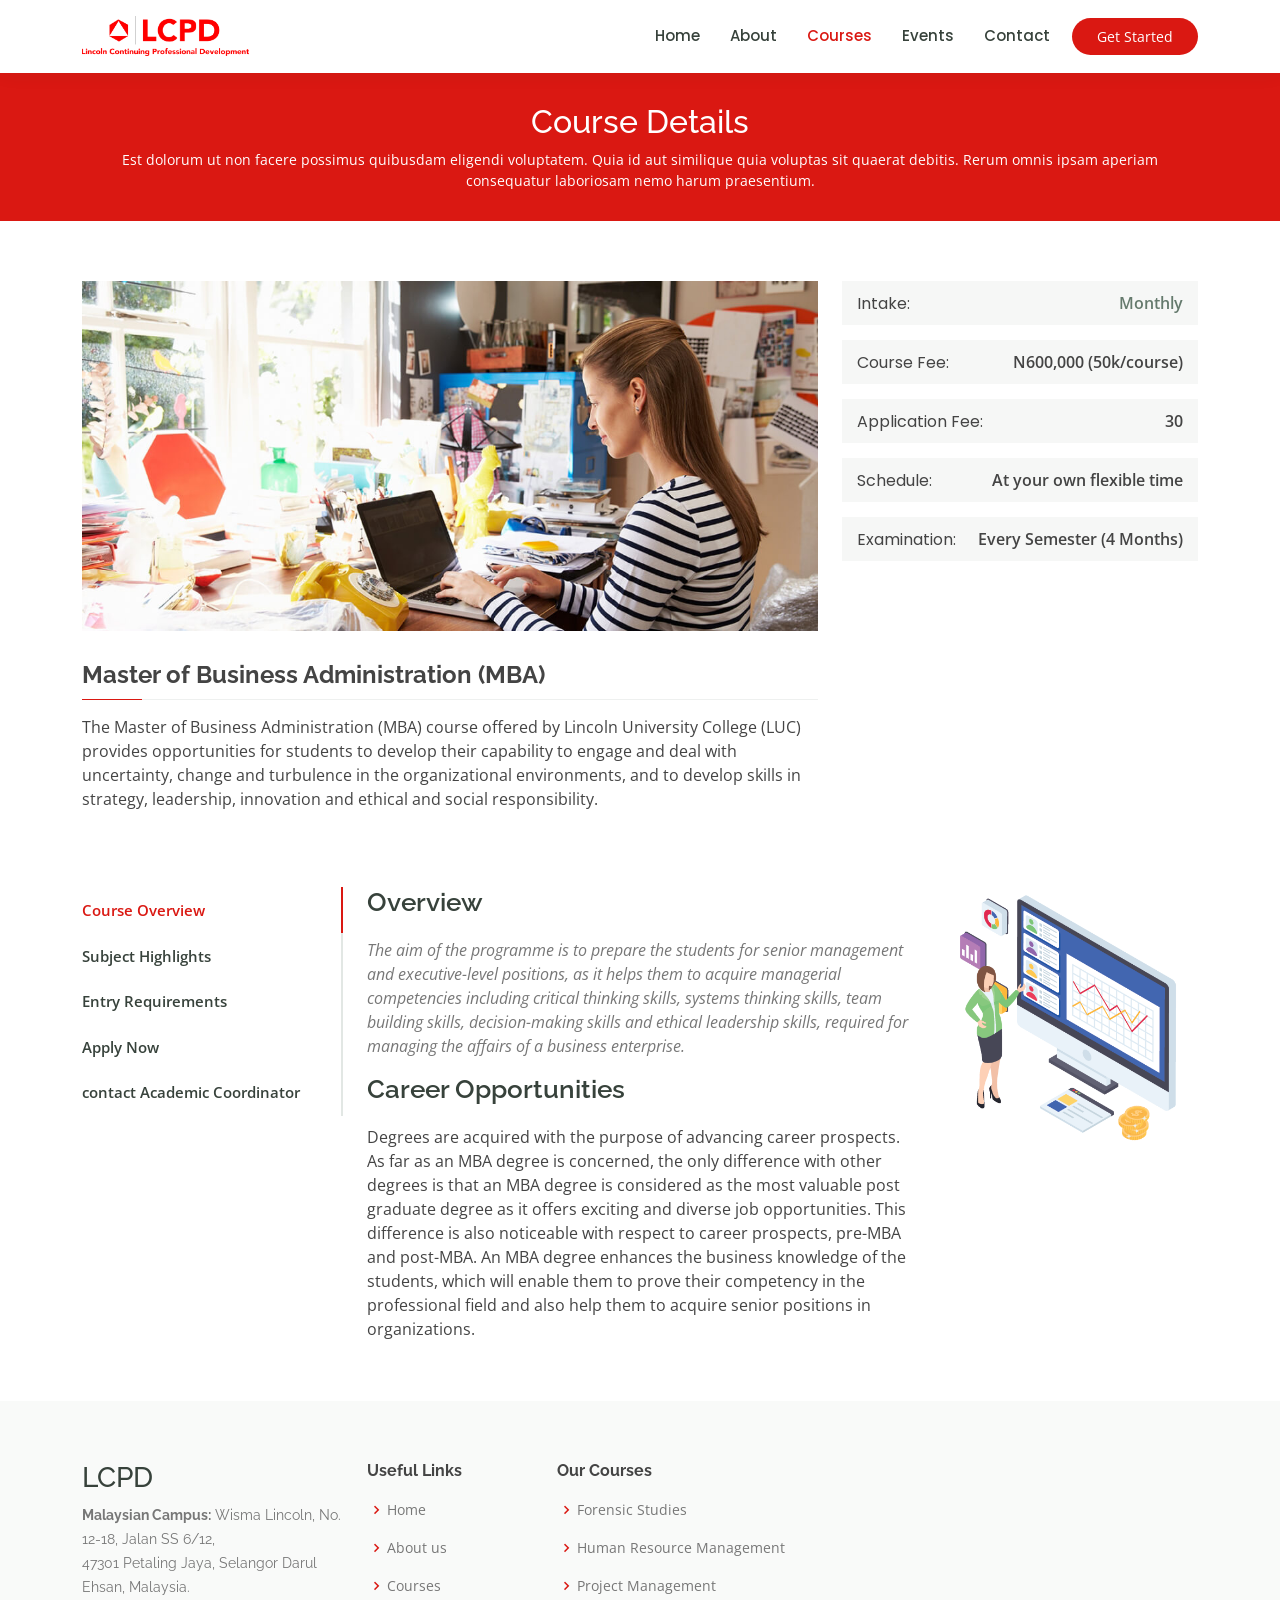
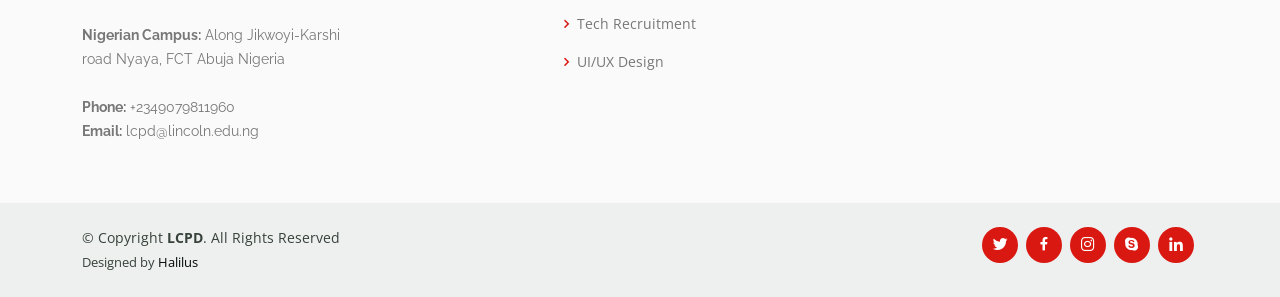
<file: HRM_course_details.html>
<!DOCTYPE html>
<html lang="en">

<head>
  <meta charset="utf-8">
  <meta content="width=device-width, initial-scale=1.0" name="viewport">

  <title>Course Details - LCPD Bootstrap Template</title>
  <meta content="" name="description">
  <meta content="" name="keywords">

  <!-- Favicons -->
  <link href="assets/img/licon.png" rel="icon">
  <link href="assets/img/licon.png" rel="apple-touch-icon">

  <!-- Google Fonts -->
  <link href="https://fonts.googleapis.com/css?family=Open+Sans:300,300i,400,400i,600,600i,700,700i|Raleway:300,300i,400,400i,500,500i,600,600i,700,700i|Poppins:300,300i,400,400i,500,500i,600,600i,700,700i" rel="stylesheet">

  <!-- Vendor CSS Files -->
  <link href="assets/vendor/animate.css/animate.min.css" rel="stylesheet">
  <link href="assets/vendor/aos/aos.css" rel="stylesheet">
  <link href="assets/vendor/bootstrap/css/bootstrap.min.css" rel="stylesheet">
  <link href="assets/vendor/bootstrap-icons/bootstrap-icons.css" rel="stylesheet">
  <link href="assets/vendor/boxicons/css/boxicons.min.css" rel="stylesheet">
  <link href="assets/vendor/remixicon/remixicon.css" rel="stylesheet">
  <link href="assets/vendor/swiper/swiper-bundle.min.css" rel="stylesheet">

  <!--  Main CSS File -->
  <link href="assets/css/style.css" rel="stylesheet">
 
</head>

<body>

  <!-- ======= Header ======= -->
  <header id="header" class="fixed-top">
    <div class="container d-flex align-items-center">

      <!-- <h1 class="logo me-auto"><a href="index.html">LCPD</a></h1> -->
      <!-- Uncomment below if you prefer to use an image logo -->
      <!-- <a href="index.html" class="logo me-auto"><img src="assets/img/logo.png" alt="" class="img-fluid"></a>-->
      <a href="index.html" class="logo me-auto"><img src="assets/img/lcpd.png" alt="" class="img-fluid"></a>

      <nav id="navbar" class="navbar order-last order-lg-0">
        <ul>
          <li><a href="index.html">Home</a></li>
          <li><a href="about.html">About</a></li>
          <li><a class="active" href="courses.html">Courses</a></li>
           
          <li><a href="events.html">Events</a></li>
           

           
          <li><a href="contact.html">Contact</a></li>
        </ul>
        <i class="bi bi-list mobile-nav-toggle"></i>
      </nav><!-- .navbar -->

      <a href="courses.html" class="get-started-btn">Get Started</a>

    </div>
  </header><!-- End Header -->

  <main id="main">

    <!-- ======= Breadcrumbs ======= -->
    <div class="breadcrumbs" data-aos="fade-in">
      <div class="container">
        <h2>Course Details</h2>
        <p>Est dolorum ut non facere possimus quibusdam eligendi voluptatem. Quia id aut similique quia voluptas sit quaerat debitis. Rerum omnis ipsam aperiam consequatur laboriosam nemo harum praesentium. </p>
      </div>
    </div><!-- End Breadcrumbs -->

    <!-- ======= Cource Details Section ======= -->
    <section id="course-details" class="course-details">
      <div class="container" data-aos="fade-up">

        <div class="row">
          <div class="col-lg-8">
            <img src="assets/img/course-details.jpg" class="img-fluid" alt="">
            <h3>Master of Business Administration (MBA)</h3>
            <p>
              The Master of Business Administration (MBA) course offered by Lincoln University College (LUC) provides opportunities for students to develop their capability to engage and deal with uncertainty, change and turbulence in the organizational environments, and to develop skills in strategy, leadership, innovation and ethical and social responsibility.
            </p>
          </div>
          <div class="col-lg-4">

            <div class="course-info d-flex justify-content-between align-items-center">
              <h5>Intake:</h5>
              <p><a href="#">Monthly</a></p>
            </div>

            <div class="course-info d-flex justify-content-between align-items-center">
              <h5>Course Fee:</h5>
              <p>N600,000 (50k/course)</p>
            </div>

            <div class="course-info d-flex justify-content-between align-items-center">
              <h5>Application Fee:</h5>
              <p>30</p>
            </div>

            <div class="course-info d-flex justify-content-between align-items-center">
              <h5>Schedule:</h5>
              <p>At your own flexible time</p>
            </div>

            <div class="course-info d-flex justify-content-between align-items-center">
              <h5>Examination:</h5>
              <p>Every Semester (4 Months)</p>
            </div>

          </div>
        </div>

      </div>
    </section><!-- End Cource Details Section -->

    <!-- ======= Cource Details Tabs Section ======= -->
    <section id="cource-details-tabs" class="cource-details-tabs">
      <div class="container" data-aos="fade-up">

        <div class="row">
          <div class="col-lg-3">
            <ul class="nav nav-tabs flex-column">
              <li class="nav-item">
                <a class="nav-link active show" data-bs-toggle="tab" href="#tab-1">Course Overview</a>
              </li>
              <li class="nav-item">
                <a class="nav-link" data-bs-toggle="tab" href="#tab-2">Subject Highlights</a>
              </li>
              <li class="nav-item">
                <a class="nav-link" data-bs-toggle="tab" href="#tab-4">Entry Requirements</a>
              </li>
              <li class="nav-item">
                <a class="nav-link" data-bs-toggle="" href="https://apply.lincoln.edu.ng/">Apply Now</a>
              </li>
           
              <li class="nav-item">
                <a class="nav-link" data-bs-toggle="tab" href="#tab-5">contact Academic Coordinator</a>
              </li>
            </ul>
          </div>
          <div class="col-lg-9 mt-4 mt-lg-0">
            <div class="tab-content">
              <div class="tab-pane active show" id="tab-1">
                <div class="row">
                  <div class="col-lg-8 details order-2 order-lg-1">
                    <h3>Overview</h3>
                    <p class="fst-italic">The aim of the programme is to prepare the students for senior management and executive-level positions, as it helps them to acquire managerial competencies including critical thinking skills, systems thinking skills, team building skills, decision-making skills and ethical leadership skills, required for managing the affairs of a business enterprise. </p>
                    <p>
                      
<h3> Career Opportunities</h3>
Degrees are acquired with the purpose of advancing career prospects. As far as an MBA degree is concerned, the only difference with other degrees is that an MBA degree is considered as the most valuable post graduate degree as it offers exciting and diverse job opportunities. This difference is also noticeable with respect to career prospects, pre-MBA and post-MBA. An MBA degree enhances the business knowledge of the students, which will enable them to prove their competency in the professional field and also help them to acquire senior positions in organizations.
                    </p>
                  </div>
                  <div class="col-lg-4 text-center order-1 order-lg-2">
                    <img src="assets/img/course-details-tab-1.png" alt="" class="img-fluid">
                  </div>
                </div>
              </div>
              <div class="tab-pane" id="tab-2">
                <div class="row">
                  <div class="col-lg-8 details order-2 order-lg-1">
                    <!-- <h3>The duration is Two years,however it can be completed in one year also.</h3> -->
                    <h3>Highlights</h3>
                    <p class="fst-italic">
                      The duration is Two years, however it can be completed in one year also.
                    </p>
                    <p> <ol>
                      <li>Business Accounting & Finance	</li>
                      <li>Business Economics	</li>
                      <li>Human Resource Management</li>
                      <li>Organisational Behaviour</li>
                      <li>International Business</li>
                      <li>Enterpreneurship Management</li>
                      <li>Business Ethics & Governance</li>
                      <li>Operations Management</li>
                    </ol>
                      
                      </p>
                  </div>
                  <div class="col-lg-4 text-center order-1 order-lg-2">
                    <img src="assets/img/course-details-tab-2.png" alt="" class="img-fluid">
                  </div>
                </div>
              </div>
              <div class="tab-pane" id="tab-3">
                <div class="row">
                  <div class="col-lg-8 details order-2 order-lg-1">
                    <h3></h3>
                    <p class="fst-italic">Eos voluptatibus quo. Odio similique illum id quidem non enim fuga. Qui natus non sunt dicta dolor et. In asperiores velit quaerat perferendis aut</p>
                    <p>Iure officiis odit rerum. Harum sequi eum illum corrupti culpa veritatis quisquam. Neque necessitatibus illo rerum eum ut. Commodi ipsam minima molestiae sed laboriosam a iste odio. Earum odit nesciunt fugiat sit ullam. Soluta et harum voluptatem optio quae</p>
                  </div>
                  <div class="col-lg-4 text-center order-1 order-lg-2">
                    <img src="assets/img/course-details-tab-3.png" alt="" class="img-fluid">
                  </div>
                </div>
              </div>
              <div class="tab-pane" id="tab-4">
                <div class="row">
                  <div class="col-lg-8 details order-2 order-lg-1">
                    <h3>HND, BSC</h3>
                    <p class="fst-italic">Totam aperiam accusamus. Repellat consequuntur iure voluptas iure porro quis delectus</p>
                    <p>Eaque consequuntur consequuntur libero expedita in voluptas. Nostrum ipsam necessitatibus aliquam fugiat debitis quis velit. Eum ex maxime error in consequatur corporis atque. Eligendi asperiores sed qui veritatis aperiam quia a laborum inventore</p>
                  </div>
                  <div class="col-lg-4 text-center order-1 order-lg-2">
                    <img src="assets/img/course-details-tab-4.png" alt="" class="img-fluid">
                  </div>
                </div>
              </div>
              <div class="tab-pane" id="tab-5">
                <div class="row">
                  <div class="col-lg-8 details order-2 order-lg-1">
                    <h3>Est eveniet ipsam sindera pad rone matrelat sando reda</h3>
                    <p class="fst-italic">Omnis blanditiis saepe eos autem qui sunt debitis porro quia.</p>
                    <p>Exercitationem nostrum omnis. Ut reiciendis repudiandae minus. Omnis recusandae ut non quam ut quod eius qui. Ipsum quia odit vero atque qui quibusdam amet. Occaecati sed est sint aut vitae molestiae voluptate vel</p>
                  </div>
                  <div class="col-lg-4 text-center order-1 order-lg-2">
                    <img src="assets/img/course-details-tab-5.png" alt="" class="img-fluid">
                  </div>
                </div>
              </div>
            </div>
          </div>
        </div>

      </div>
    </section><!-- End Cource Details Tabs Section -->

  </main><!-- End #main -->

  <!-- ======= Footer ======= -->
  <footer id="footer">

    <div class="footer-top">
      <div class="container">
        <div class="row">

          <div class="col-lg-3 col-md-6 footer-contact">
            <h3>LCPD</h3>
            <p>
              <strong>Malaysian Campus:</strong> Wisma Lincoln, No. 12-18, Jalan SS 6/12, <br> 47301 Petaling Jaya, Selangor Darul Ehsan, Malaysia.<br>
              <br>
              <strong> Nigerian Campus:</strong> Along Jikwoyi-Karshi road 
              Nyaya, FCT Abuja
              Nigeria <br><br>

              
              <strong>Phone:</strong> +2349079811960<br>
              <strong>Email:</strong> lcpd@lincoln.edu.ng<br>
            </p>
          </div>

          <div class="col-lg-2 col-md-6 footer-links">
            <h4>Useful Links</h4>
            <ul>
              <li><i class="bx bx-chevron-right"></i> <a href="#">Home</a></li>
              <li><i class="bx bx-chevron-right"></i> <a href="#">About us</a></li>
              <li><i class="bx bx-chevron-right"></i> <a href="#">Courses</a></li>
              
            </ul>
          </div>

          <div class="col-lg-3 col-md-6 footer-links">
            <h4>Our Courses</h4>
            <ul>
              <li><i class="bx bx-chevron-right"></i> <a href="#">Forensic Studies</a></li>
              <li><i class="bx bx-chevron-right"></i> <a href="#">Human Resource Management</a></li>
              <li><i class="bx bx-chevron-right"></i> <a href="#">Project Management</a></li>
              <li><i class="bx bx-chevron-right"></i> <a href="#">Tech Recruitment</a></li>
              <li><i class="bx bx-chevron-right"></i> <a href="#">UI/UX Design  </a></li>
            </ul>
          </div>

          

        </div>
      </div>
    </div>

    <div class="container d-md-flex py-4">

      <div class="me-md-auto text-center text-md-start">
        <div class="copyright">
          &copy; Copyright <strong><span>LCPD</span></strong>. All Rights Reserved
        </div>
        <div class="credits">
          
           Designed by <a href="https://linkedin.com/in/halilus">Halilus</a>
        </div>
      </div>
      <div class="social-links text-center text-md-right pt-3 pt-md-0">
        <a href="#" class="twitter"><i class="bx bxl-twitter"></i></a>
        <a href="#" class="facebook"><i class="bx bxl-facebook"></i></a>
        <a href="#" class="instagram"><i class="bx bxl-instagram"></i></a>
        <a href="#" class="google-plus"><i class="bx bxl-skype"></i></a>
        <a href="#" class="linkedin"><i class="bx bxl-linkedin"></i></a>
      </div>
    </div>
  </footer><!-- End Footer -->
  <div id="preloader"></div>
  <a href="#" class="back-to-top d-flex align-items-center justify-content-center"><i class="bi bi-arrow-up-short"></i></a>

  <!-- Vendor JS Files -->
  <script src="assets/vendor/purecounter/purecounter_vanilla.js"></script>
  <script src="assets/vendor/aos/aos.js"></script>
  <script src="assets/vendor/bootstrap/js/bootstrap.bundle.min.js"></script>
  <script src="assets/vendor/swiper/swiper-bundle.min.js"></script>
  <script src="assets/vendor/php-email-form/validate.js"></script>

  <!-- Template Main JS File -->
  <script src="assets/js/main.js"></script>

</body>

</html>
</file>
<file: assets/css/style.css>
/**
* Template Name: LCPD - v4.9.0
* Template URL: https://bootstrapmade.com/LCPD-free-education-bootstrap-theme/
* Author: BootstrapMade.com
* License: https://bootstrapmade.com/license/
*/

/*--------------------------------------------------------------
# General
--------------------------------------------------------------*/
body {
  font-family: "Open Sans", sans-serif;
  color: #444444;
}

a {
  color: #da1812;
  text-decoration: none;
}

a:hover {
  color: #86db9f;
  text-decoration: none;
}

h1,
h2,
h3,
h4,
h5,
h6 {
  font-family: "Raleway", sans-serif;
}

/*--------------------------------------------------------------
# Back to top button
--------------------------------------------------------------*/
.back-to-top {
  position: fixed;
  visibility: hidden;
  opacity: 0;
  right: 15px;
  bottom: 15px;
  z-index: 996;
  background: #da1812;
  width: 40px;
  height: 40px;
  border-radius: 50px;
  transition: all 0.4s;
}

.back-to-top i {
  font-size: 28px;
  color: #fff;
  line-height: 0;
}

.back-to-top:hover {
  background: #020904;
  color: #fff;
}

.back-to-top.active {
  visibility: visible;
  opacity: 1;
}

/*--------------------------------------------------------------
# Preloader
--------------------------------------------------------------*/
#preloader {
  position: fixed;
  top: 0;
  left: 0;
  right: 0;
  bottom: 0;
  z-index: 9999;
  overflow: hidden;
  background: #fff;
}

#preloader:before {
  content: "";
  position: fixed;
  top: calc(50% - 30px);
  left: calc(50% - 30px);
  border: 6px solid #da1812;
  border-top-color: #fff;
  border-bottom-color: #fff;
  border-radius: 50%;
  width: 60px;
  height: 60px;
  -webkit-animation: animate-preloader 1s linear infinite;
  animation: animate-preloader 1s linear infinite;
}

@-webkit-keyframes animate-preloader {
  0% {
    transform: rotate(0deg);
  }

  100% {
    transform: rotate(360deg);
  }
}

@keyframes animate-preloader {
  0% {
    transform: rotate(0deg);
  }

  100% {
    transform: rotate(360deg);
  }
}

/*--------------------------------------------------------------
# Disable aos animation delay on mobile devices
--------------------------------------------------------------*/
@media screen and (max-width: 768px) {
  [data-aos-delay] {
    transition-delay: 0 !important;
  }
}

/*--------------------------------------------------------------
# Header
--------------------------------------------------------------*/
#header {
  background: #fff;
  transition: all 0.5s;
  z-index: 997;
  padding: 15px 0;
  box-shadow: 0px 0 18px rgba(55, 66, 59, 0.08);
}

#header .logo {
  font-size: 30px;
  margin: 0;
  padding: 0;
  line-height: 1;
  font-weight: 600;
  letter-spacing: 1px;
  text-transform: uppercase;
  font-family: "Poppins", sans-serif;
}

#header .logo a {
  color: #da1812;
}

#header .logo img {
  max-height: 40px;
}

/**
* Get Startet Button 
*/
.get-started-btn {
  margin-left: 22px;
  background: #da1812;
  color: #fff;
  border-radius: 50px;
  padding: 8px 25px;
  white-space: nowrap;
  transition: 0.3s;
  font-size: 14px;
  display: inline-block;
}

.get-started-btn:hover {
  background: #131414;
  color: #fff;
}

@media (max-width: 768px) {
  .get-started-btn {
    margin: 0 15px 0 0;
    padding: 6px 18px;
  }
}

/*--------------------------------------------------------------
# Navigation Menu
--------------------------------------------------------------*/
/**
* Desktop Navigation 
*/
.navbar {
  padding: 0;
}

.navbar ul {
  margin: 0;
  padding: 0;
  display: flex;
  list-style: none;
  align-items: center;
}

.navbar li {
  position: relative;
}

.navbar a,
.navbar a:focus {
  display: flex;
  align-items: center;
  justify-content: space-between;
  padding: 10px 0 10px 30px;
  font-family: "Poppins", sans-serif;
  font-size: 15px;
  font-weight: 500;
  color: #37423b;
  white-space: nowrap;
  transition: 0.3s;
}

.navbar a i,
.navbar a:focus i {
  font-size: 12px;
  line-height: 0;
  margin-left: 5px;
}

.navbar a:hover,
.navbar .active,
.navbar .active:focus,
.navbar li:hover>a {
  color: #da1812;
}

.navbar .dropdown ul {
  display: block;
  position: absolute;
  left: 30px;
  top: calc(100% + 30px);
  margin: 0;
  padding: 10px 0;
  z-index: 99;
  opacity: 0;
  visibility: hidden;
  background: #fff;
  box-shadow: 0px 0px 30px rgba(127, 137, 161, 0.25);
  transition: 0.3s;
  border-radius: 4px;
}

.navbar .dropdown ul li {
  min-width: 200px;
}

.navbar .dropdown ul a {
  padding: 10px 20px;
  font-size: 14px;
  text-transform: none;
  font-weight: 500;
}

.navbar .dropdown ul a i {
  font-size: 12px;
}

.navbar .dropdown ul a:hover,
.navbar .dropdown ul .active:hover,
.navbar .dropdown ul li:hover>a {
  color: #da1812;
}

.navbar .dropdown:hover>ul {
  opacity: 1;
  top: 100%;
  visibility: visible;
}

.navbar .dropdown .dropdown ul {
  top: 0;
  left: calc(100% - 30px);
  visibility: hidden;
}

.navbar .dropdown .dropdown:hover>ul {
  opacity: 1;
  top: 0;
  left: 100%;
  visibility: visible;
}

@media (max-width: 1366px) {
  .navbar .dropdown .dropdown ul {
    left: -90%;
  }

  .navbar .dropdown .dropdown:hover>ul {
    left: -100%;
  }
}

/**
* Mobile Navigation 
*/
.mobile-nav-toggle {
  color: #37423b;
  font-size: 28px;
  cursor: pointer;
  display: none;
  line-height: 0;
  transition: 0.5s;
}

.mobile-nav-toggle.bi-x {
  color: #fff;
}

@media (max-width: 991px) {
  .mobile-nav-toggle {
    display: block;
  }

  .navbar ul {
    display: none;
  }
}

.navbar-mobile {
  position: fixed;
  overflow: hidden;
  top: 0;
  right: 0;
  left: 0;
  bottom: 0;
  background: rgba(38, 35, 32, 0.9);
  transition: 0.3s;
  z-index: 999;
}

.navbar-mobile .mobile-nav-toggle {
  position: absolute;
  top: 15px;
  right: 15px;
}

.navbar-mobile ul {
  display: block;
  position: absolute;
  top: 55px;
  right: 15px;
  bottom: 15px;
  left: 15px;
  padding: 10px 0;
  border-radius: 6px;
  background-color: #fff;
  overflow-y: auto;
  transition: 0.3s;
}

.navbar-mobile a,
.navbar-mobile a:focus {
  padding: 10px 20px;
  font-size: 15px;
  color: #37423b;
}

.navbar-mobile a:hover,
.navbar-mobile .active,
.navbar-mobile li:hover>a {
  color: #da1812;
}

.navbar-mobile .getstarted,
.navbar-mobile .getstarted:focus {
  margin: 15px;
}

.navbar-mobile .dropdown ul {
  position: static;
  display: none;
  margin: 10px 20px;
  padding: 10px 0;
  z-index: 99;
  opacity: 1;
  visibility: visible;
  background: #fff;
  box-shadow: 0px 0px 30px rgba(127, 137, 161, 0.25);
}

.navbar-mobile .dropdown ul li {
  min-width: 200px;
}

.navbar-mobile .dropdown ul a {
  padding: 10px 20px;
}

.navbar-mobile .dropdown ul a i {
  font-size: 12px;
}

.navbar-mobile .dropdown ul a:hover,
.navbar-mobile .dropdown ul .active:hover,
.navbar-mobile .dropdown ul li:hover>a {
  color: #da1812;
}

.navbar-mobile .dropdown>.dropdown-active {
  display: block;
}

/*--------------------------------------------------------------
# Hero Section
--------------------------------------------------------------*/
#hero {
  width: 100%;
  height: 80vh;
  background: url("../img/hero-bg.jpg") top center;
  background-size: cover;
  position: relative;
}

#hero:before {
  content: "";
  background: rgba(0, 0, 0, 0.4);
  position: absolute;
  bottom: 0;
  top: 0;
  left: 0;
  right: 0;
}

#hero .container {
  padding-top: 72px;
}

@media (max-width: 992px) {
  #hero .container {
    padding-top: 62px;
  }
}

#hero h1 {
  margin: 0;
  font-size: 48px;
  font-weight: 700;
  line-height: 56px;
  color: #fff;
  font-family: "Poppins", sans-serif;
}

#hero h2 {
  color: #eee;
  margin: 10px 0 0 0;
  font-size: 24px;
}

#hero .btn-get-started {
  font-family: "Raleway", sans-serif;
  font-weight: 500;
  font-size: 15px;
  letter-spacing: 1px;
  display: inline-block;
  padding: 10px 35px;
  border-radius: 50px;
  transition: 0.5s;
  margin-top: 30px;
  border: 2px solid #fff;
  color: #fff;
}

#hero .btn-get-started:hover {
  background: #da1812;
  border: 2px solid #fff;
}

@media (min-width: 1024px) {
  #hero {
    background-attachment: fixed;
  }
}

@media (max-width: 768px) {
  #hero {
    height: 100vh;
  }

  #hero h1 {
    font-size: 28px;
    line-height: 36px;
  }

  #hero h2 {
    font-size: 18px;
    line-height: 24px;
  }
}

/*--------------------------------------------------------------
# Sections General
--------------------------------------------------------------*/
section {
  padding: 60px 0;
  overflow: hidden;
}

.section-bg {
  background-color: #f7f7f6;
}

.section-title {
  padding-bottom: 40px;
}

.section-title h2 {
  font-size: 14px;
  font-weight: 500;
  padding: 0;
  line-height: 1px;
  margin: 0 0 5px 0;
  letter-spacing: 2px;
  text-transform: uppercase;
  color: #aaaaaa;
  font-family: "Poppins", sans-serif;
}

.section-title h2::after {
  content: "";
  width: 120px;
  height: 1px;
  display: inline-block;
  background: #9ae1af;
  margin: 4px 10px;
}

.section-title p {
  margin: 0;
  margin: 0;
  font-size: 36px;
  font-weight: 700;
  text-transform: uppercase;
  font-family: "Poppins", sans-serif;
  color: #37423b;
}

.breadcrumbs {
  margin-top: 73px;
  text-align: center;
  background: #da1812;
  padding: 30px 0;
  color: #fff;
}

@media (max-width: 992px) {
  .breadcrumbs {
    margin-top: 63px;
  }
}

.breadcrumbs h2 {
  font-size: 32px;
  font-weight: 500;
}

.breadcrumbs p {
  font-size: 14px;
  margin-bottom: 0;
}

/*--------------------------------------------------------------
# About
--------------------------------------------------------------*/
.about .content h3 {
  font-weight: 600;
  font-size: 26px;
}

.about .content ul {
  list-style: none;
  padding: 0;
}

.about .content ul li {
  padding-bottom: 10px;
}

.about .content ul i {
  font-size: 20px;
  padding-right: 4px;
  color: #da1812;
}

.about .content .learn-more-btn {
  background: #da1812;
  color: #fff;
  border-radius: 50px;
  padding: 8px 25px 9px 25px;
  white-space: nowrap;
  transition: 0.3s;
  font-size: 14px;
  display: inline-block;
}

.about .content .learn-more-btn:hover {
  background: #3ac162;
  color: #fff;
}

@media (max-width: 768px) {
  .about .content .learn-more-btn {
    margin: 0 48px 0 0;
    padding: 6px 18px;
  }
}

/*--------------------------------------------------------------
# Counts
--------------------------------------------------------------*/
.counts {
  padding: 30px 0;
}

.counts .counters span {
  font-size: 48px;
  display: block;
  color: #da1812;
  font-weight: 700;
}

.counts .counters p {
  padding: 0;
  margin: 0 0 20px 0;
  font-family: "Raleway", sans-serif;
  font-size: 15px;
  font-weight: 600;
  color: #37423b;
}

/*--------------------------------------------------------------
# Why Us
--------------------------------------------------------------*/
.why-us .content {
  padding: 30px;
  background: #da1812;
  border-radius: 4px;
  color: #fff;
}

.why-us .content h3 {
  font-weight: 700;
  font-size: 34px;
  margin-bottom: 30px;
}

.why-us .content p {
  margin-bottom: 30px;
}

.why-us .content .more-btn {
  display: inline-block;
  background: rgba(255, 255, 255, 0.2);
  padding: 6px 30px 8px 30px;
  color: #fff;
  border-radius: 50px;
  transition: all ease-in-out 0.4s;
}

.why-us .content .more-btn i {
  font-size: 14px;
}

.why-us .content .more-btn:hover {
  color: #da1812;
  background: #fff;
}

.why-us .icon-boxes .icon-box {
  text-align: center;
  background: #fff;
  padding: 40px 30px;
  width: 100%;
  border: 1px solid #eef0ef;
}

.why-us .icon-boxes .icon-box i {
  font-size: 32px;
  padding: 18px;
  color: #da1812;
  margin-bottom: 30px;
  background: #ecf9f0;
  border-radius: 50px;
}

.why-us .icon-boxes .icon-box h4 {
  font-size: 20px;
  font-weight: 700;
  margin: 0 0 30px 0;
}

.why-us .icon-boxes .icon-box p {
  font-size: 15px;
  color: #848484;
}

/*--------------------------------------------------------------
# Features
--------------------------------------------------------------*/
.features {
  padding-top: 0px;
}

.features .icon-box {
  display: flex;
  align-items: center;
  padding: 20px;
  transition: 0.3s;
  border: 1px solid #eef0ef;
}

.features .icon-box i {
  font-size: 32px;
  padding-right: 10px;
  line-height: 1;
}

.features .icon-box h3 {
  font-weight: 700;
  margin: 0;
  padding: 0;
  line-height: 1;
  font-size: 16px;
}

.features .icon-box h3 a {
  color: #37423b;
  transition: 0.3s;
}

.features .icon-box:hover {
  border-color: #da1812;
}

.features .icon-box:hover h3 a {
  color: #da1812;
}

/*--------------------------------------------------------------
# Courses
--------------------------------------------------------------*/
.courses .course-item {
  border-radius: 5px;
  border: 1px solid #eef0ef;
}

.courses .course-content {
  padding: 15px;
}

.courses .course-content h3 {
  font-weight: 700;
  font-size: 20px;
}

.courses .course-content h3 a {
  color: #37423b;
  transition: 0.3s;
}

.courses .course-content h3 a:hover {
  color: #da1812;
}

.courses .course-content p {
  font-size: 14px;
  color: #777777;
}

.courses .course-content h4 {
  font-size: 14px;
  background: #da1812;
  padding: 7px 14px;
  color: #fff;
  margin: 0;
}

.courses .course-content .price {
  margin: 0;
  font-weight: 700;
  font-size: 18px;
  color: #37423b;
}

.courses .trainer {
  padding-top: 15px;
  border-top: 1px solid #eef0ef;
}

.courses .trainer .trainer-profile img {
  max-width: 50px;
  border-radius: 50px;
}

.courses .trainer .trainer-profile span {
  padding-left: 10px;
  font-weight: 600;
  font-size: 16px;
  color: #5a6c60;
}

.courses .trainer .trainer-rank {
  font-size: 18px;
  color: #657a6d;
}

/*--------------------------------------------------------------
# Trainers
--------------------------------------------------------------*/
.trainers .member {
  text-align: center;
  margin-bottom: 20px;
  background: #fff;
  border: 1px solid #eef0ef;
}

.trainers .member img {
  margin: -1px -1px 30px -1px;
}

.trainers .member .member-content {
  padding: 0 20px 30px 20px;
}

.trainers .member h4 {
  font-weight: 700;
  margin-bottom: 2px;
  font-size: 18px;
}

.trainers .member span {
  font-style: italic;
  display: block;
  font-size: 13px;
}

.trainers .member p {
  padding-top: 10px;
  font-size: 14px;
  font-style: italic;
  color: #aaaaaa;
}

.trainers .member .social {
  margin-top: 15px;
}

.trainers .member .social a {
  color: #7e9486;
  transition: 0.3s;
}

.trainers .member .social a:hover {
  color: #da1812;
}

.trainers .member .social i {
  font-size: 18px;
  margin: 0 2px;
}

/*--------------------------------------------------------------
# Testimonials
--------------------------------------------------------------*/
.testimonials .testimonial-wrap {
  padding-left: 50px;
}

.testimonials .testimonials-carousel,
.testimonials .testimonials-slider {
  overflow: hidden;
}

.testimonials .testimonial-item {
  box-sizing: content-box;
  padding: 30px 30px 30px 60px;
  margin: 30px 15px;
  min-height: 200px;
  border: 1px solid #eef0ef;
  position: relative;
  background: #fff;
}

.testimonials .testimonial-item .testimonial-img {
  width: 90px;
  border-radius: 10px;
  border: 6px solid #fff;
  position: absolute;
  left: -45px;
}

.testimonials .testimonial-item h3 {
  font-size: 18px;
  font-weight: bold;
  margin: 10px 0 5px 0;
  color: #111;
}

.testimonials .testimonial-item h4 {
  font-size: 14px;
  color: #999;
  margin: 0;
}

.testimonials .testimonial-item .quote-icon-left,
.testimonials .testimonial-item .quote-icon-right {
  color: #c1ecce;
  font-size: 26px;
}

.testimonials .testimonial-item .quote-icon-left {
  display: inline-block;
  left: -5px;
  position: relative;
}

.testimonials .testimonial-item .quote-icon-right {
  display: inline-block;
  right: -5px;
  position: relative;
  top: 10px;
}

.testimonials .testimonial-item p {
  font-style: italic;
  margin: 15px auto 15px auto;
}

.testimonials .swiper-pagination {
  margin-top: 20px;
  position: relative;
}

.testimonials .swiper-pagination .swiper-pagination-bullet {
  width: 12px;
  height: 12px;
  background-color: #fff;
  opacity: 1;
  border: 1px solid #da1812;
}

.testimonials .swiper-pagination .swiper-pagination-bullet-active {
  background-color: #da1812;
}

@media (max-width: 767px) {
  .testimonials .testimonial-wrap {
    padding-left: 0;
  }

  .testimonials .testimonials-carousel,
  .testimonials .testimonials-slider {
    overflow: hidden;
  }

  .testimonials .testimonial-item {
    padding: 30px;
    margin: 15px;
  }

  .testimonials .testimonial-item .testimonial-img {
    position: static;
    left: auto;
  }
}

/*--------------------------------------------------------------
# Cource Details
--------------------------------------------------------------*/
.course-details h3 {
  font-size: 24px;
  margin: 30px 0 15px 0;
  font-weight: 700;
  position: relative;
  padding-bottom: 10px;
}

.course-details h3:before {
  content: "";
  position: absolute;
  display: block;
  width: 100%;
  height: 1px;
  background: #eef0ef;
  bottom: 0;
  left: 0;
}

.course-details h3:after {
  content: "";
  position: absolute;
  display: block;
  width: 60px;
  height: 1px;
  background: #da1812;
  bottom: 0;
  left: 0;
}

.course-details .course-info {
  background: #f6f7f6;
  padding: 10px 15px;
  margin-bottom: 15px;
}

.course-details .course-info h5 {
  font-weight: 400;
  font-size: 16px;
  margin: 0;
  font-family: "Poppins", sans-serif;
}

.course-details .course-info p {
  margin: 0;
  font-weight: 600;
}

.course-details .course-info a {
  color: #657a6d;
}

/*--------------------------------------------------------------
# Cource Details Tabs
--------------------------------------------------------------*/
.cource-details-tabs {
  overflow: hidden;
  padding-top: 0;
}

.cource-details-tabs .nav-tabs {
  border: 0;
}

.cource-details-tabs .nav-link {
  border: 0;
  padding: 12px 15px 12px 0;
  transition: 0.3s;
  color: #37423b;
  border-radius: 0;
  border-right: 2px solid #e2e7e4;
  font-weight: 600;
  font-size: 15px;
}

.cource-details-tabs .nav-link:hover {
  color: #da1812;
}

.cource-details-tabs .nav-link.active {
  color: #da1812;
  border-color: #da1812;
}

.cource-details-tabs .tab-pane.active {
  -webkit-animation: fadeIn 0.5s ease-out;
  animation: fadeIn 0.5s ease-out;
}

.cource-details-tabs .details h3 {
  font-size: 26px;
  font-weight: 600;
  margin-bottom: 20px;
  color: #37423b;
}

.cource-details-tabs .details p {
  color: #777777;
}

.cource-details-tabs .details p:last-child {
  margin-bottom: 0;
}

@media (max-width: 992px) {
  .cource-details-tabs .nav-link {
    border: 0;
    padding: 15px;
  }

  .cource-details-tabs .nav-link.active {
    color: #fff;
    background: #da1812;
  }
}

/*--------------------------------------------------------------
# Events
--------------------------------------------------------------*/
.events .card {
  border: 0;
  padding: 0 30px;
  margin-bottom: 60px;
  position: relative;
}

.events .card-img {
  width: calc(100% + 60px);
  margin-left: -30px;
  overflow: hidden;
  z-index: 9;
  border-radius: 0;
}

.events .card-img img {
  max-width: 100%;
  transition: all 0.3s ease-in-out;
}

.events .card-body {
  z-index: 10;
  background: #fff;
  border-top: 4px solid #fff;
  padding: 30px;
  box-shadow: 0px 2px 15px rgba(0, 0, 0, 0.1);
  margin-top: -60px;
  transition: 0.3s;
}

.events .card-title {
  font-weight: 700;
  text-align: center;
  margin-bottom: 20px;
}

.events .card-title a {
  color: #37423b;
  transition: 0.3s;
}

.events .card-text {
  color: #5e5e5e;
}

.events .read-more a {
  color: #777777;
  text-transform: uppercase;
  font-weight: 600;
  font-size: 12px;
  transition: 0.3s;
}

.events .read-more a:hover {
  color: #da1812;
}

.events .card:hover img {
  transform: scale(1.1);
}

.events .card:hover .card-body {
  border-color: #da1812;
}

.events .card:hover .card-body .card-title a {
  color: #da1812;
}

/*--------------------------------------------------------------
# Pricing
--------------------------------------------------------------*/
.pricing .box {
  padding: 20px;
  background: #fff;
  text-align: center;
  border: 1px solid #eef0ef;
  border-radius: 0;
  position: relative;
  overflow: hidden;
}

.pricing h3 {
  font-weight: 400;
  margin: -20px -20px 20px -20px;
  padding: 20px 15px;
  font-size: 16px;
  font-weight: 600;
  color: #777777;
  background: #f8f8f8;
}

.pricing h4 {
  font-size: 36px;
  color: #da1812;
  font-weight: 600;
  font-family: "Poppins", sans-serif;
  margin-bottom: 20px;
}

.pricing h4 sup {
  font-size: 20px;
  top: -15px;
  left: -3px;
}

.pricing h4 span {
  color: #bababa;
  font-size: 16px;
  font-weight: 300;
}

.pricing ul {
  padding: 0;
  list-style: none;
  color: #444444;
  text-align: center;
  line-height: 20px;
  font-size: 14px;
}

.pricing ul li {
  padding-bottom: 16px;
}

.pricing ul i {
  color: #da1812;
  font-size: 18px;
  padding-right: 4px;
}

.pricing ul .na {
  color: #ccc;
  text-decoration: line-through;
}

.pricing .btn-wrap {
  margin: 20px -20px -20px -20px;
  padding: 20px 15px;
  background: #f8f8f8;
  text-align: center;
}

.pricing .btn-buy {
  background: #da1812;
  display: inline-block;
  padding: 8px 35px;
  border-radius: 50px;
  color: #fff;
  transition: none;
  font-size: 14px;
  font-weight: 400;
  font-family: "Raleway", sans-serif;
  font-weight: 600;
  transition: 0.3s;
}

.pricing .btn-buy:hover {
  background: #3ac162;
}

.pricing .featured h3 {
  color: #fff;
  background: #da1812;
}

.pricing .advanced {
  width: 200px;
  position: absolute;
  top: 18px;
  right: -68px;
  transform: rotate(45deg);
  z-index: 1;
  font-size: 14px;
  padding: 1px 0 3px 0;
  background: #da1812;
  color: #fff;
}

/*--------------------------------------------------------------
# Contact
--------------------------------------------------------------*/
.contact {
  padding-top: 5px;
}

.contact .info {
  width: 100%;
  background: #fff;
}

.contact .info i {
  font-size: 20px;
  color: #da1812;
  float: left;
  width: 44px;
  height: 44px;
  background: #ecf9f0;
  display: flex;
  justify-content: center;
  align-items: center;
  border-radius: 50px;
  transition: all 0.3s ease-in-out;
}

.contact .info h4 {
  padding: 0 0 0 60px;
  font-size: 22px;
  font-weight: 600;
  margin-bottom: 5px;
  color: #37423b;
}

.contact .info p {
  padding: 0 0 0 60px;
  margin-bottom: 0;
  font-size: 14px;
  color: #657a6d;
}

.contact .info .email,
.contact .info .phone {
  margin-top: 40px;
}

.contact .info .email:hover i,
.contact .info .address:hover i,
.contact .info .phone:hover i {
  background: #da1812;
  color: #fff;
}

.contact .phpform {
  width: 100%;
  background: #fff;
}

.contact .phpform .form-group {
  padding-bottom: 8px;
}

.contact .phpform .error-message {
  display: none;
  color: #fff;
  background: #ed3c0d;
  text-align: left;
  padding: 15px;
  font-weight: 600;
}

.contact .phpform .error-message br+br {
  margin-top: 25px;
}

.contact .phpform .sent-message {
  display: none;
  color: #fff;
  background: #18d26e;
  text-align: center;
  padding: 15px;
  font-weight: 600;
}

.contact .phpform .loading {
  display: none;
  background: #fff;
  text-align: center;
  padding: 15px;
}

.contact .phpform .loading:before {
  content: "";
  display: inline-block;
  border-radius: 50%;
  width: 24px;
  height: 24px;
  margin: 0 10px -6px 0;
  border: 3px solid #18d26e;
  border-top-color: #eee;
  -webkit-animation: animate-loading 1s linear infinite;
  animation: animate-loading 1s linear infinite;
}

.contact .phpform input,
.contact .phpform textarea {
  border-radius: 4px;
  box-shadow: none;
  font-size: 14px;
}

.contact .phpform input:focus,
.contact .phpform textarea:focus {
  border-color: #da1812;
}

.contact .phpform input {
  height: 44px;
}

.contact .phpform textarea {
  padding: 10px 12px;
}

.contact .phpform button[type=submit] {
  background: #da1812;
  border: 0;
  padding: 10px 35px;
  color: #fff;
  transition: 0.4s;
  border-radius: 50px;
}

.contact .phpform button[type=submit]:hover {
  background: #010503;
}

@-webkit-keyframes animate-loading {
  0% {
    transform: rotate(0deg);
  }

  100% {
    transform: rotate(360deg);
  }
}

@keyframes animate-loading {
  0% {
    transform: rotate(0deg);
  }

  100% {
    transform: rotate(360deg);
  }
}

/*--------------------------------------------------------------
# Footer
--------------------------------------------------------------*/
#footer {
  color: #37423b;
  font-size: 14px;
  background: #eef0ef;
}

#footer .footer-top {
  padding: 60px 0 30px 0;
  background: #f9faf9;
}

#footer .footer-top .footer-contact {
  margin-bottom: 30px;
}

#footer .footer-top .footer-contact h4 {
  font-size: 22px;
  margin: 0 0 30px 0;
  padding: 2px 0 2px 0;
  line-height: 1;
  font-weight: 700;
}

#footer .footer-top .footer-contact p {
  font-size: 14px;
  line-height: 24px;
  margin-bottom: 0;
  font-family: "Raleway", sans-serif;
  color: #777777;
}

#footer .footer-top h4 {
  font-size: 16px;
  font-weight: bold;
  color: #444444;
  position: relative;
  padding-bottom: 12px;
}

#footer .footer-top .footer-links {
  margin-bottom: 30px;
}

#footer .footer-top .footer-links ul {
  list-style: none;
  padding: 0;
  margin: 0;
}

#footer .footer-top .footer-links ul i {
  padding-right: 2px;
  color: #da1812;
  font-size: 18px;
  line-height: 1;
}

#footer .footer-top .footer-links ul li {
  padding: 10px 0;
  display: flex;
  align-items: center;
}

#footer .footer-top .footer-links ul li:first-child {
  padding-top: 0;
}

#footer .footer-top .footer-links ul a {
  color: #777777;
  transition: 0.3s;
  display: inline-block;
  line-height: 1;
}

#footer .footer-top .footer-links ul a:hover {
  text-decoration: none;
  color: #da1812;
}

#footer .footer-newsletter {
  font-size: 15px;
}

#footer .footer-newsletter h4 {
  font-size: 16px;
  font-weight: bold;
  color: #444444;
  position: relative;
  padding-bottom: 12px;
}

#footer .footer-newsletter form {
  margin-top: 30px;
  background: #fff;
  padding: 6px 10px;
  position: relative;
  border-radius: 50px;
  text-align: left;
  border: 1px solid #e0e5e2;
}

#footer .footer-newsletter form input[type=email] {
  border: 0;
  padding: 4px 8px;
  width: calc(100% - 100px);
}

#footer .footer-newsletter form input[type=submit] {
  position: absolute;
  top: -1px;
  right: -1px;
  bottom: -1px;
  border: 0;
  background: none;
  font-size: 16px;
  padding: 0 20px 2px 20px;
  background: #da1812;
  color: #fff;
  transition: 0.3s;
  border-radius: 50px;
  box-shadow: 0px 2px 15px rgba(0, 0, 0, 0.1);
}

#footer .footer-newsletter form input[type=submit]:hover {
  background: #3ac162;
}

#footer .credits {
  padding-top: 5px;
  font-size: 13px;
}

#footer .credits a {
  color: #030a06;
  transition: 0.3s;
}

#footer .credits a:hover {
  color: #da1812;
}

#footer .social-links a {
  font-size: 18px;
  display: inline-block;
  background: #da1812;
  color: #fff;
  line-height: 1;
  padding: 8px 0;
  margin-right: 4px;
  border-radius: 50%;
  text-align: center;
  width: 36px;
  height: 36px;
  transition: 0.3s;
}

#footer .social-links a:hover {
  background: #020804;
  color: #fff;
  text-decoration: none;
}
</file>
